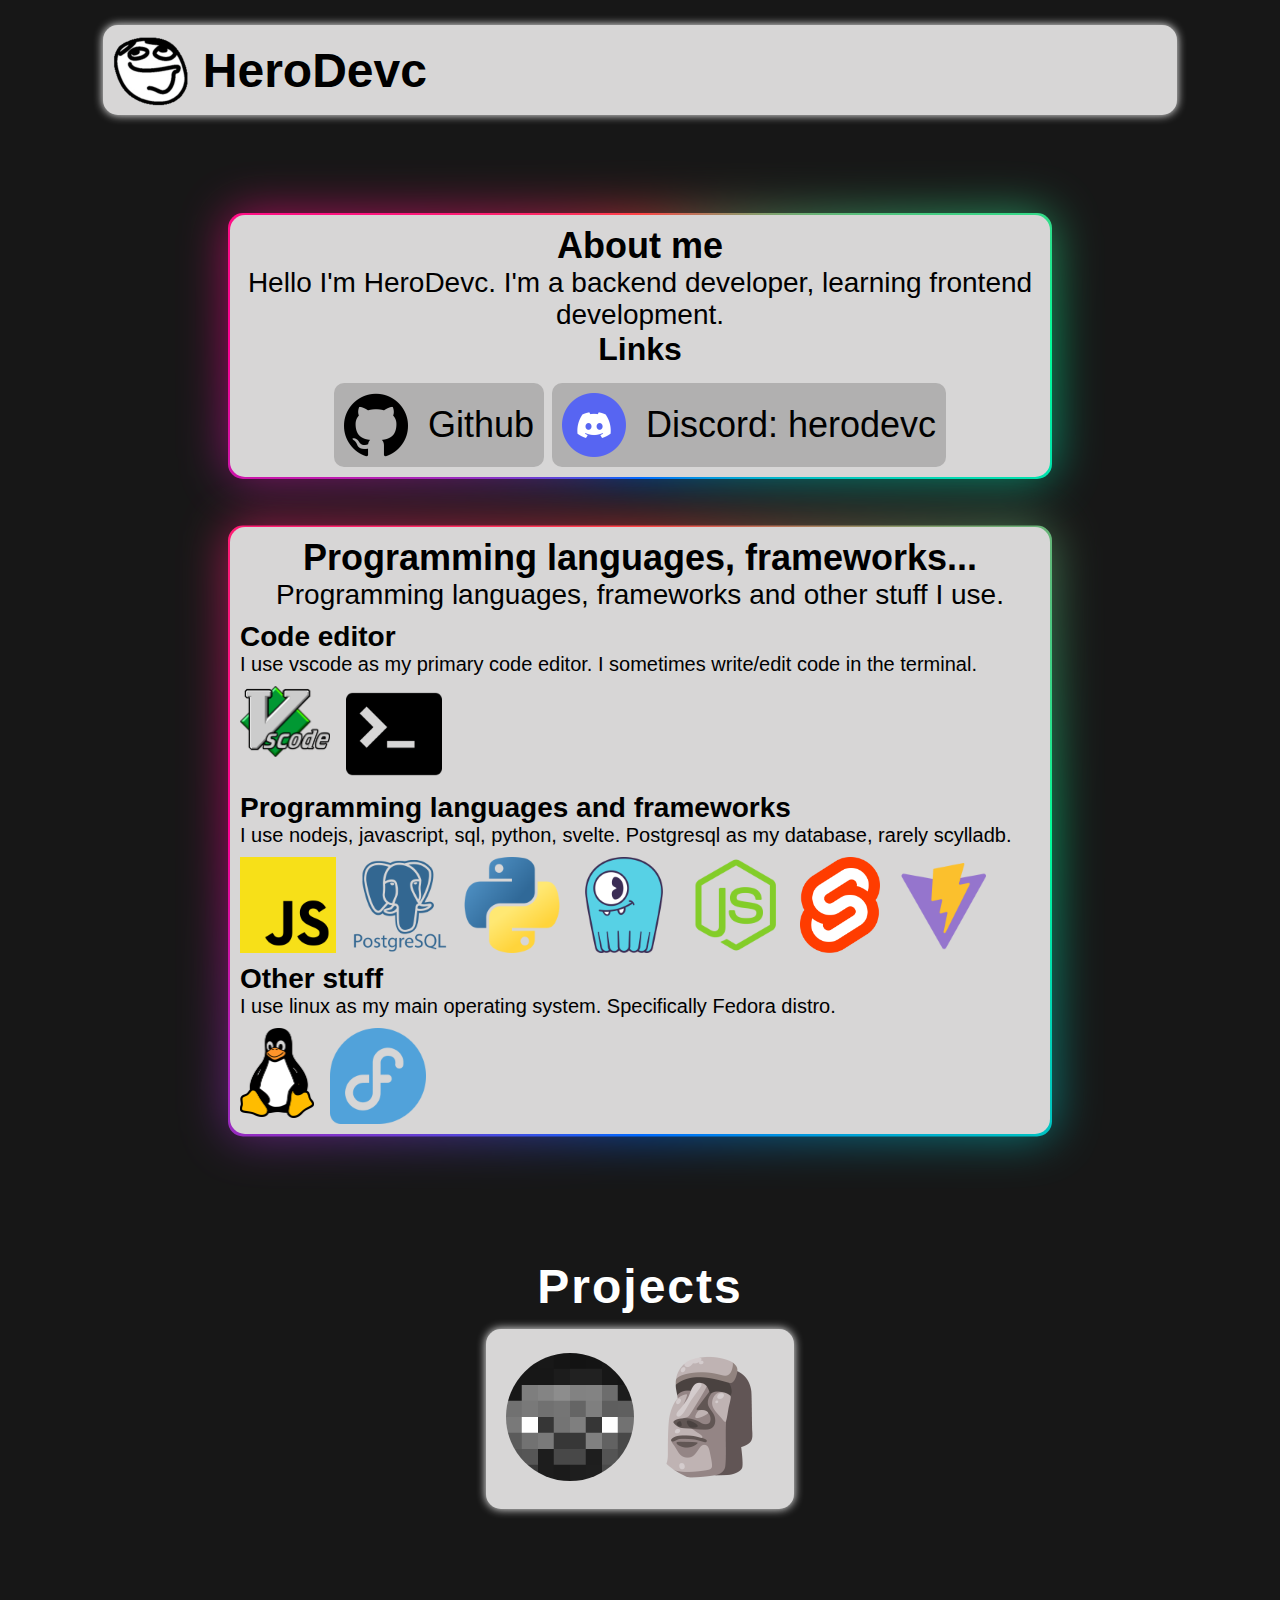
<file: index.html>
<!DOCTYPE html>
<html lang="en">
<head>
    <meta charset="UTF-8">
    <meta name="viewport" content="width=device-width, initial-scale=1.0">
    <title>HeroDevc</title>

    <style>
        body {
            background-color: rgb(23, 23, 23);
            font-family: 'Gill Sans', 'Gill Sans MT', Calibri, 'Trebuchet MS', sans-serif;
            overflow-x: hidden;
        }
        
        ::-webkit-scrollbar {
            width: 10px;
        }
          
        ::-webkit-scrollbar-track {
            background: rgb(48, 48, 47);
        }
          
        ::-webkit-scrollbar-thumb {
            background: rgb(136, 136, 136);
            border-radius: 10px;
        }
        
        ::-webkit-scrollbar-thumb:hover {
            background: rgb(85, 85, 85);
        }
        
        .main-navbar {
            background-color: rgb(215, 214, 214);
            box-shadow: 0 0 10px rgb(255, 255, 255);
            width: 85%;
            position: relative;
            display: flex;
            margin: auto;
            margin-top: 25px;
            height: 90px;
            align-items: center;
            flex-direction: row;
            border-radius: 15px;
            overflow: hidden;
        }
        
        .main-navbar-img1 {
            display: block;
            position: relative;
            width: 75px;
            height: 75px;
            float: left;
            margin-left: 10px;
            object-fit: cover
        }
        
        .main-navbar h1 {
            display: flex;
            color: rgb(0, 0, 0);
            font-size: 48px;
            margin-left: 15px;
        }
        
        .projects-board-div {
            background-color: rgb(215, 214, 214);
            box-shadow: 0 0 10px rgb(255, 255, 255);
            position: relative;
            display: flex;
            height: 140px;
            border-radius: 15px;
            width: auto;
            padding: 20px;
            flex-direction: row;
            align-items: center;
            justify-content: center;
            gap: 12px;
        }
        
        .projects-board-div img {
            width: 128px;
            height: 128px;
            border-radius: 100%;
        }
        
        .project-div {
            position: relative;
            display: flex;
            align-items: center;
            margin: 0;
            padding: 0;
            margin-top: 125px;
            margin-bottom: 200px;
            flex-direction: column;
        }
        
        .project-div h1 {
            position: relative;
            display: flex;
            text-align: center;
            font-size: 48px;
            letter-spacing: 2px;
            color: rgb(255, 255, 255);
            padding: 0;
            margin: 0;
            padding-bottom: 15px;
        }
        
        .introduction-div {
            background-color: rgba(215, 214, 214, 0);
            box-shadow: 0 0 10px rgba(255, 255, 255, 0);
            position: relative;
            display: flex;
            height: auto;
            border-radius: 15px;
            padding: 0;
            margin: 0;
            margin-top: 100px;
            align-items: center;
            justify-content: center;
            justify-items: center;
            flex-direction: row;
            flex-wrap: wrap;
            gap: 50px 256px;
        }
        
        .about-text-area {
            display: flex;
            background-color: rgba(215, 214, 214, 1);
            box-shadow: 0 0 10px rgba(255, 255, 255, 0);
            border-radius: 15px;
            padding: 10px;
            margin: 0;
            height: auto;
            width: auto;
            max-width: 800px;
            align-items: center;
            justify-content: center;
            justify-items: center;
            flex-direction: column;
            position: relative;
        }

        @property --angle {
            syntax: "<angle>";
            initial-value: 0deg;
            inherits: false;
        }
        
        .about-text-area::after, .about-text-area::before {
            content: '';
            position: absolute;
            width: 100%;
            height: 100%;
            background-image: conic-gradient(from var(--angle), rgb(255, 69, 69), rgb(0, 255, 153), rgb(0, 106, 255), rgb(255, 0, 149), rgb(255, 69, 69));
            top: 50%;
            left: 50%;
            translate: -50% -50%;
            z-index: -1;
            padding: 2px;
            border-radius: 15px;
            animation: 3s spin linear infinite;
        }
        
        .about-text-area::before {
            filter: blur(1.5rem);
            opacity: 0.6;
        }
        
        @keyframes spin {
            from {
                --angle: 0deg;
            }
            to {
                --angle: 360deg
            }
        }
        
        .about-text-area h1 {
            display: flex;
            color: rgb(0, 0, 0);
            font-size: 36px;
            text-align: center;
            margin: 0;
            padding: 0;
        }
        
        .about-text-area p {
            display: flex;
            color: rgb(0, 0, 0);
            font-size: 28px;
            text-align: center;
            padding: 0;
            margin: 0;
        }
        
        .about-text-area h2 {
            display: flex;
            color: rgb(0, 0, 0);
            font-size: 32px;
            text-align: center;
            margin: 0;
            padding: 0;
        }
        
        .about-links {
            display: flex;
            background-color: rgba(41, 41, 41, 0);
            width: 96%;
            height: auto;
            flex-direction: row;
            align-items: center;
            gap: 8px;
            justify-items: center;
            justify-content: center;
            padding: 0;
            margin: 0;
            margin-top: 15px;
            border-radius: 10px;
        }
        
        .about-links a {
            text-decoration: none;
        }
        
        .link-content {
            display: flex;
            background-color: rgba(168, 166, 166, 0.8);
            width: auto;
            height: auto;
            flex-direction: row;
            margin: 0;
            padding: 10px;
            border-radius: 10px;
            align-items: center;
        }
        
        .link-content img {
            display: block;
            width: 64px;
            height: 64px;
        }
        
        .link-content h3 {
            color: rgb(0, 0, 0);
            display: flex;
            font-size: 36px;
            font-weight: lighter;
            margin: 0;
            padding: 0;
            margin-left: 20px;
            text-align: center;
        }
        
        .about-tech-area {
            display: flex;
            background-color: rgba(215, 214, 214, 1);
            box-shadow: 0 0 10px rgba(255, 255, 255, 0);
            border-radius: 15px;
            padding: 10px;
            margin: 0;
            height: auto;
            width: auto;
            max-width: 800px;
            position: relative;
            flex-direction: column;
        }

        .about-tech-area::after, .about-tech-area::before {
            content: '';
            position: absolute;
            width: 100%;
            height: 100%;
            background-image: conic-gradient(from var(--angle), rgb(255, 69, 69), rgb(0, 255, 153), rgb(0, 106, 255), rgb(255, 0, 149), rgb(255, 69, 69));
            top: 50%;
            left: 50%;
            translate: -50% -50%;
            z-index: -1;
            padding: 2px;
            border-radius: 15px;
            animation: 3s spin linear infinite;
        }
        
        .about-tech-area::before {
            filter: blur(1.5rem);
            opacity: 0.6;
        }
        
        .about-tech-area h1 {
            color: rgb(0, 0, 0);
            font-size: 36px;
            text-align: center;
            margin: 0;
            padding: 0;
        }
        
        .about-tech-area p {
            color: rgb(0, 0, 0);
            font-size: 28px;
            text-align: center;
            padding: 0;
            margin: 0;
        }
        
        .about-tech-area h2 {
            position: relative;
            display: flex;
            color: rgb(0, 0, 0);
            font-size: 28px;
            text-align: center;
            width: 100%;
            padding: 0;
            margin: 0;
            margin-top: 10px;
            padding-right: 500px;
        }
        
        .about-tech-area h3 {
            position: relative;
            display: flex;
            color: rgb(0, 0, 0);
            font-size: 20px;
            font-weight: lighter;
            padding: 0;
            margin: 0;
            width: auto;
            height: auto;
        }
        
        .about-tech-img-div {
            position: relative;
            display: flex;
            height: auto;
            width: auto;
            flex-direction: row;
            padding-top: 10px;
            gap: 16px;
            padding-right: 500px;
        }
        
        .about-tech-vscode-img {
            display: block;
            width: 90.25px;
            height: 71.25px;
            margin: 0;
            padding: 0;
        }
        
        .about-tech-terminal-img {
            display: block;
            width: 96px;
            height: 96px;
            margin: 0;
            padding: 0;
        }
        
        .about-tech-javascript-img {
            display: block;
            width: 96px;
            height: 96px;
            margin: 0;
            padding: 0;
        }
        
        .about-tech-sql-img {
            display: block;
            width: 96px;
            height: 96px;
            margin: 0;
            padding: 0;
        }
        
        .about-tech-python-img {
            display: block;
            width: 96px;
            height: 96px;
            margin: 0;
            padding: 0;
        }
        
        .about-tech-scylladb-img {
            display: block;
            width: 96px;
            height: 96px;
            margin: 0;
            padding: 0;
        }
        
        .about-tech-nodejs-img {
            display: block;
            width: 96px;
            height: 96px;
            margin: 0;
            padding: 0;
        }
        
        .about-tech-svelte-img {
            display: block;
            width: 96px;
            height: 96px;
            margin: 0;
            padding: 0;
        }
        
        .about-tech-vite-img {
            display: block;
            width: 96px;
            height: 96px;
            margin: 0;
            padding: 0;
        }
        
        .about-tech-linux-img {
            display: block;
            width: 74.25px;
            height: 90px;
            margin: 0;
            padding: 0;
        }
        
        .about-tech-fedora-img {
            display: block;
            width: 96px;
            height: 96px;
            margin: 0;
            padding: 0;
        }
    </style>
</head>
<body>
    <div class="main-navbar">
        <img class="main-navbar-img1" src="./herodevc.png" alt=none>
        <h1>HeroDevc</h1>
    </div>
    <div class="introduction-div">
        <div class="about-text-area">
            <h1>About me</h1>
            <p>Hello I'm HeroDevc. I'm a backend developer, learning frontend development.</p>
            <h2>Links</h2>
            <div class="about-links">
                <a href="https://github.com/HeroDevc">
                    <div class="link-content">
                        <img src="./github.png" alt=none>
                        <h3>Github</h3>
                    </div>
                </a>
                <div class="link-content">
                    <img src="./discord.png" alt=none>
                    <h3>Discord: herodevc</h3>
                </div>
            </div>
        </div>
        <div class="about-tech-area">
            <h1>Programming languages, frameworks...</h1>
            <p>Programming languages, frameworks and other stuff I use.</p>
            <h2>Code editor</h2>
            <h3>I use vscode as my primary code editor. I sometimes write/edit code in the terminal.</h3>
            <div class="about-tech-img-div">
                <img class="about-tech-vscode-img" src="./vscode.png" alt=none>
                <img class="about-tech-terminal-img" src="./terminal.png" alt=none>
            </div>
            <h2>Programming languages and frameworks</h2>
            <h3>I use nodejs, javascript, sql, python, svelte. Postgresql as my database, rarely scylladb.</h3>
            <div class="about-tech-img-div">
                <img class="about-tech-javascript-img" src="./javascript.png" alt=none>
                <img class="about-tech-sql-img" src="./postgresql.png" alt=none>
                <img class="about-tech-python-img" src="./python.png" alt=none>
                <img class="about-tech-scylladb-img" src="./scylladb.png" alt=none>
                <img class="about-tech-nodejs-img" src="./nodejs.png" alt=none>
                <img class="about-tech-svelte-img" src="./svelte.png" alt=none>
                <img class="about-tech-vite-img" src="./vite.png" alt=none>
            </div>
            <h2>Other stuff</h2>
            <h3>I use linux as my main operating system. Specifically Fedora distro.</h3>
            <div class="about-tech-img-div">
                <img class="about-tech-linux-img" src="./linux.png" alt=none>
                <img class="about-tech-fedora-img" src="./fedora.png" alt=none>
            </div>
        </div>
    </div>
    <div class="project-div">
        <h1>Projects</h1>
        <div class="projects-board-div">
            <a href="./omgnibot/index.html">
                <img src="./omgni.png" alt="omgni">
            </a>
            <a href="./moggerhook/index.html">
                <img src="./moai.png" alt="moggerhook">
            </a>
        </div>
    </div>
</body>
</html>
</file>
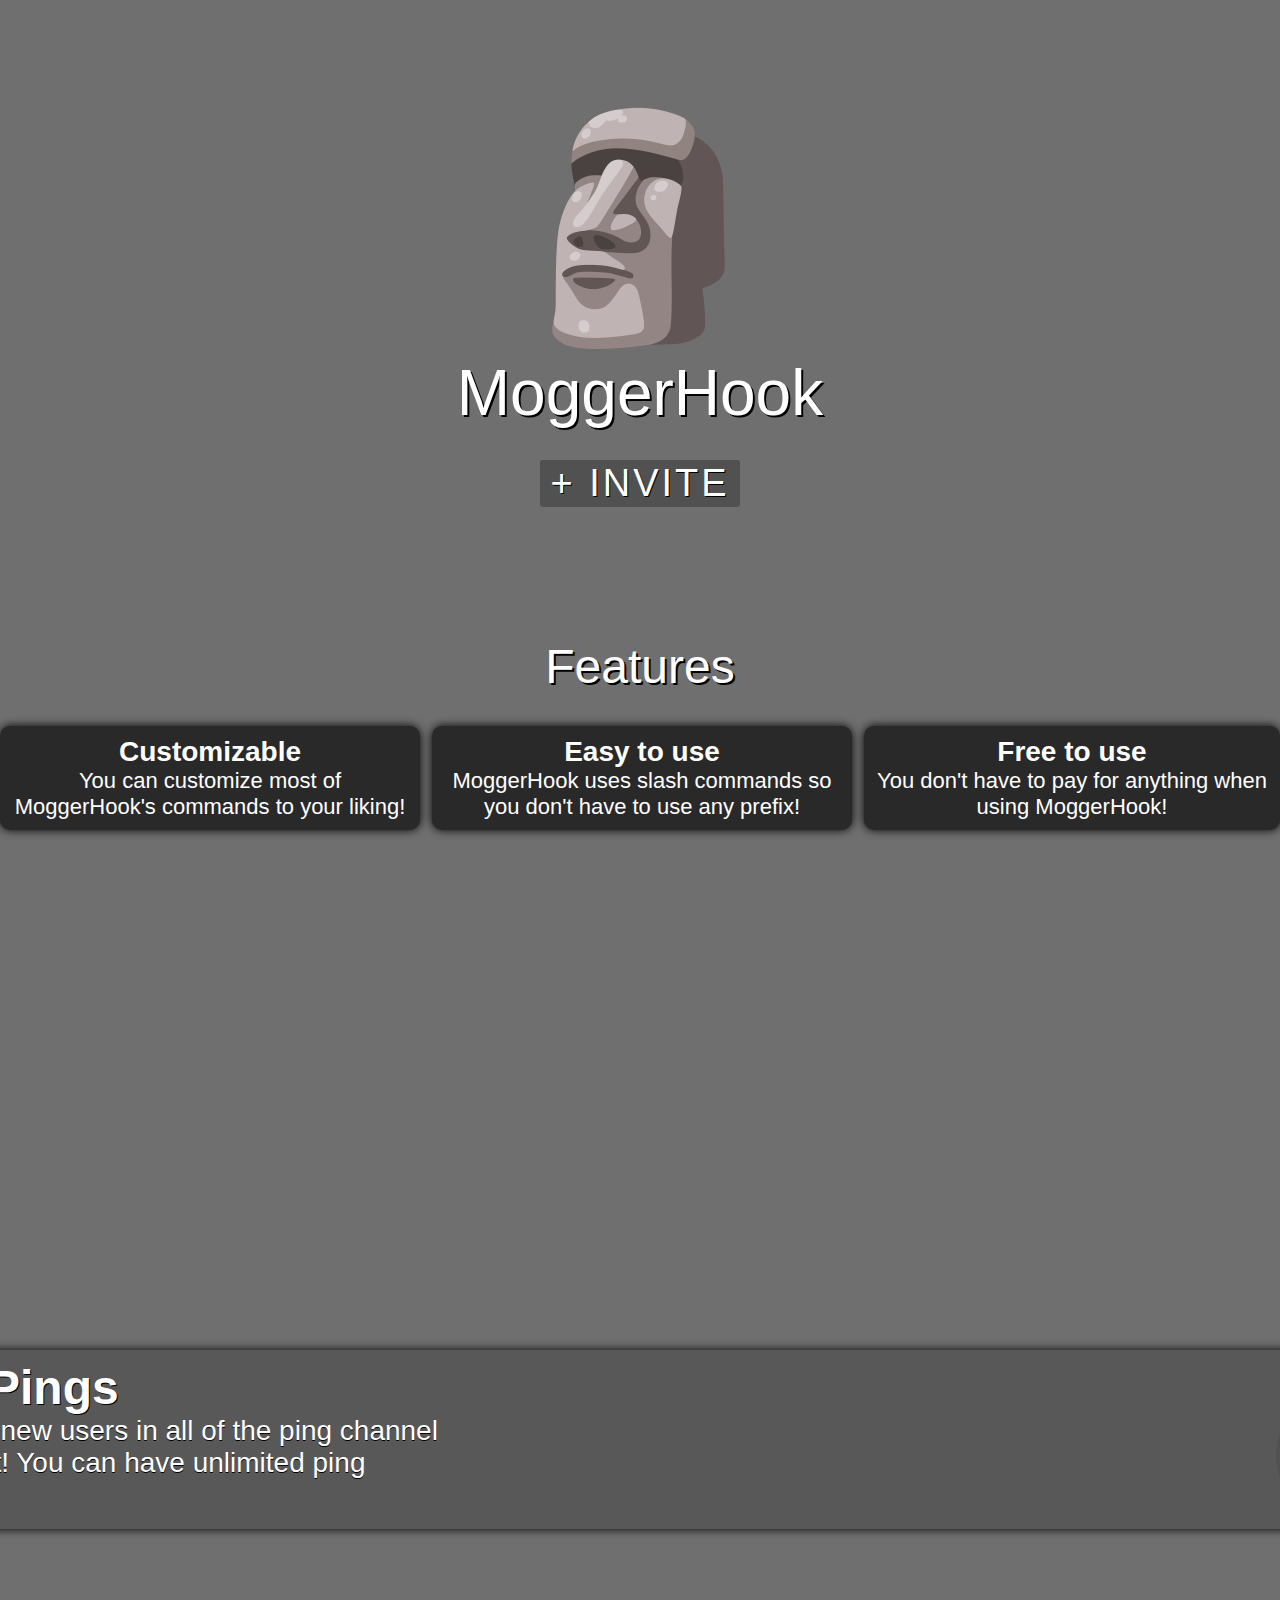
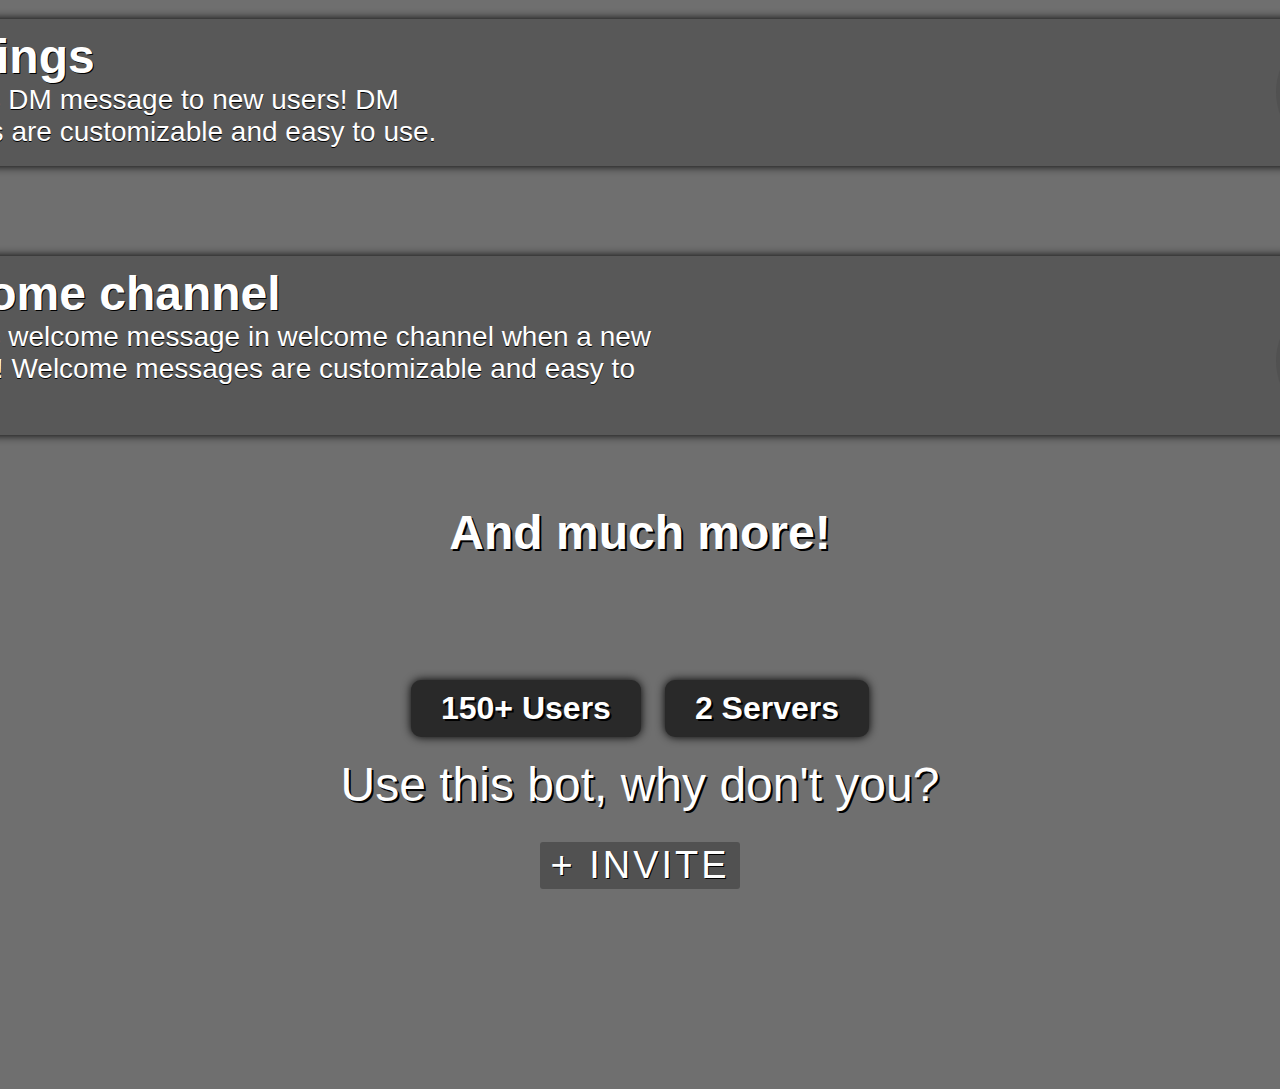
<file: moggerhook/index.html>
<!DOCTYPE html>
<html lang="en">
<head>
    <meta charset="UTF-8">
    <meta name="viewport" content="width=device-width, initial-scale=1.0">
    <title>MoggerHook</title>

    <style>
        body {
            background-color: rgb(111, 111, 111);
            font-family: 'Gill Sans', 'Gill Sans MT', Calibri, 'Trebuchet MS', sans-serif;
            margin: 0;
            padding: 0;
        }

        ::-webkit-scrollbar {
            width: 10px;
        }
        
        ::-webkit-scrollbar-track {
            background: rgb(111, 111, 111);
        }
        
        ::-webkit-scrollbar-thumb {
            background: rgb(136, 136, 136);
            border-radius: 10px;
        }

        ::-webkit-scrollbar-thumb:hover {
            background: rgb(85, 85, 85);
        }

        .logo-text {
            position: relative;
            display: flex;
            align-items: center;
            justify-content: center;
            justify-content: center;
            flex-direction: column;
            padding: 0;
            margin: 0;
            margin-top: 100px;
        }

        .logo-text img {
            display: block;
            width: 256px;
            height: 256px;
            padding: 0;
            margin: 0;
        }

        .logo-text h1 {
            text-align: center;
            font-size: 64px;
            color: rgb(255, 255, 255);
            padding: 0;
            margin: 0;
            font-weight: lighter;
            text-shadow: 2px 2px rgb(0, 0, 0);
        }

        .features-div-h1 {
            width: 100%;
            height: auto;
            display: flex;
            position: relative;
            justify-content: center;
            align-items: center;
            justify-content: center;
            padding-top: 100px;
        }

        .features-div-h1 h1 {
            display: flex;
            text-align: center;
            font-size: 48px;
            font-weight: lighter;
            color: rgb(255, 255, 255);
            text-shadow: 2px 2px rgb(0, 0, 0);
        }

        .features-div {
            position: relative;
            display: flex;
            justify-content: center;
            justify-items: center;
            align-items: center;
            width: 100%;
            height: auto;
            padding: 0;
            margin: 0;
            gap: 12px;
        }

        .feature-box {
            position: relative;
            display: flex;
            background-color: rgb(41, 41, 41);
            max-width: 400px;
            width: auto;
            height: auto;
            transition: all 0.3s;
            border-radius: 10px;
            padding: 10px;
            margin: 0;
            align-items: center;
            justify-content: center;
            justify-items: center;
            flex-direction: column;
            box-shadow: 0 0 10px rgb(0, 0, 0);
        }

        .feature-box h1 {
            color: rgb(255, 255, 255);
            display: flex;
            font-size: 28px;
            margin: 0;
            padding: 0;
            text-align: center;
        }

        .feature-box p {
            color: rgb(255, 255, 255);
            display: flex;
            margin: 0;
            padding: 0;
            text-align: center;
            font-size: 22px;
            font-weight: lighter;
        }

        .feature-box:hover {
            box-shadow: 0 0 10px rgb(255, 255, 255);
        }

        .invite-button-div {
            position: relative;
            display: flex;
            width: 100%;
            height: auto;
            align-items: center;
            justify-content: center;
            justify-items: center;
            padding: 0;
            margin: 0;
            margin-top: 30px;
        }

        .invite-button-div a {
            text-decoration: none;
        }

        .invite-button-div button {
            display: flex;
            font-size: 38px;
            text-align: center;
            background-color: rgb(81, 81, 81);
            border: 0;
            border-radius: 3px;
            padding: 0;
            margin: 0;
            padding-left: 10px;
            padding-right: 10px;
            padding-top: 2px;
            padding-bottom: 2px;
            color: rgb(255, 255, 255);
            cursor: pointer;
            transition: all 0.3s;
            text-shadow: 1px 1px rgb(0, 0, 0);
            letter-spacing: 3px;
        }

        .invite-button-div button:hover {
            box-shadow: 0 0 10px rgb(255, 255, 255);
        }

        .more-features {
            position: relative;
            display: flex;
            width: 100%;
            height: auto;
            padding: 0;
            margin: 0;
            background-color: rgba(255, 255, 255, 0);
            margin-top: 500px;
            align-items: center;
            justify-content: center;
            justify-items: center;
            flex-direction: column;
        }

        .more-features-feature-div {
            position: relative;
            display: flex;
            background-color: rgba(200, 200, 200, 0);
            width: auto;
            height: auto;
            margin: 0;
            padding: 0;
            padding-top: 20px;
            padding-bottom: 70px;
            flex-direction: column;
            border-radius: 5px;
        }

        .more-features-feature-div h1 {
            color: rgb(255, 255, 255);
            text-shadow: 1px 1px rgb(0, 0, 0);
            display: flex;
            padding: 0;
            margin: 0;
            font-size: 48px;
        }

        .more-features-feature-div h2 {
            color: rgb(255, 255, 255);
            text-shadow: 0.1px 1px rgb(0, 0, 0);
            display: flex;
            padding: 0;
            margin: 0;
            font-size: 28px;
            max-width: 600px;
            width: auto;
            font-weight: lighter;
        }

        .more-feature-div-box {
            background-color: rgba(0, 0, 0, 0.2);
            box-shadow: 0 0 10px rgb(0, 0, 0);
            width: auto;
            height: auto;
            padding: 10px;
            margin: 0;
            border-radius: 5px;
        }

        .moggerhook-ping-dm-div {
            position: relative;
            display: flex;
            padding: 0;
            margin: 0;
            background-color: rgba(81, 81, 81, 1);
            width: 128px;
            height: 128px;
            border-radius: 50%;
            border-color: rgb(0, 0, 0);
            border: 2px;
            align-items: center;
            justify-content: center;
            justify-items: center;
            margin-left: 1400px;
            margin-top: -120px;
        }

        .moggerhook-ping-img {
            position: relative;
            display: block;
            width: 128px;
            height: 128px;
            border-radius: 50%;
        }

        .moggerhook-ping-red-dot {
            position: absolute;
            display: flex;
            background-color: rgb(242, 63, 66);
            width: 32px;
            height: 32px;
            border-radius: 50%;
            border-color: rgba(0, 0, 0, 1);
            border: 1px solid rgba(0, 0, 0, 0.4);
            margin-top: 84px;
            margin-left: 80px;
            align-items: center;
            justify-content: center;
            justify-items: center;
        }

        .moggerhook-ping-red-dot p {
            color: rgb(255, 255, 255);
            font-size: 24px;
        }

        .text-channel-div {
            position: relative;
            display: flex;
            width: 128px;
            height: 128px;
            background-color: rgba(81, 81, 81, 1);
            align-items: center;
            justify-content: center;
            justify-items: center;
            margin-left: 1400px;
            margin-top: -120px;
            border-radius: 50%;
        }

        .text-channel-div p {
            color: rgb(255, 255, 255);
            font-size: 112px;
        }

        .mm-bottom-text {
            display: flex;
            text-align: center;
            color: rgb(255, 255, 255);
            text-shadow: 2px 2px rgb(0, 0, 0);
            font-size: 48px;
            margin: 0;
            padding: 0;
        }

        .moggerhook-stats-div {
            position: relative;
            display: flex;
            background-color: rgb(111, 111, 111);
            width: 100%;
            height: auto;
            align-items: center;
            justify-content: center;
            justify-items: center;
            flex-direction: column;
            padding: 0;
            margin: 0;
            margin-top: 120px;
            margin-bottom: 200px;
        }

        .moggerhook-stats-div-message {
            display: flex;
            text-align: center;
            color: rgb(255, 255, 255);
            text-shadow: 2px 2px rgb(0, 0, 0);
            font-size: 48px;
            margin: 0;
            padding: 0;
            margin-top: 20px;
            font-weight: lighter;
        }

        .moggerhook-stats-box {
            display: flex;
            background-color: rgb(41, 41, 41);;
            box-shadow: 0 0 10px rgb(0, 0, 0);
            padding: 10px;
            margin: 0;
            padding-left: 30px;
            padding-right: 30px;
            align-items: center;
            justify-content: center;
            justify-items: center;
            flex-direction: column;
            border-radius: 10px;
        }

        .moggerhook-stats-div-holder {
            display: flex;
            justify-content: center;
            justify-items: center;
            flex-direction: row;
            gap: 24px;
        }

        .moggerhook-stats-box h1 {
            display: flex;
            color: rgb(255, 255, 255);
            text-shadow: 2px 2px rgb(0, 0, 0);
            margin: 0;
            padding: 0;
            text-align: center;
            align-self: center;
        }

        .moggerhook-stats-box h2 {
            display: flex;
            color: rgb(255, 255, 255);
            text-shadow: 2px 2px rgb(0, 0, 0);
            margin: 0;
            padding: 0;
            text-align: center;
            align-self: center;
        }
    </style>
</head>
<body>   
    <div class="logo-text">
        <img src="../moai.png" alt=none>
        <h1>MoggerHook</h1>
    </div>
    <div class="invite-button-div">
        <a href="https://discord.com/oauth2/authorize?client_id=1274741357134610465">
            <button>+ INVITE</button>   
        </a>
    </div>
    <div class="features-div-h1">
        <h1>Features</h1>
    </div>
    <div class="features-div">
        <div class="feature-box">
            <h1>Customizable</h1>
            <p>You can customize most of MoggerHook's commands to your liking!</p>
        </div>
        <div class="feature-box">
            <h1>Easy to use</h1>
            <p>MoggerHook uses slash commands so you don't have to use any prefix!</p>
        </div>
        <div class="feature-box">
            <h1>Free to use</h1>
            <p>You don't have to pay for anything when using MoggerHook!</p>
        </div>
    </div>
    <div class="more-features">
        <div class="more-features-feature-div">
            <div class="more-feature-div-box">
                <h1>Join Pings</h1>
                <h2>Bot pings new users in all of the ping channel you've set! You can have unlimited ping channels.</h2>
                <div class="moggerhook-ping-dm-div">
                    <img class="moggerhook-ping-img" src="../moai.png" alt=none>
                    <div class="moggerhook-ping-red-dot">
                        <p>1</p>
                    </div>
                </div>
            </div>
        </div>
        <div class="more-features-feature-div">
            <div class="more-feature-div-box">
                <h1>DM Pings</h1>
                <h2>Bot sends DM message to new users! DM messages are customizable and easy to use.</h2>
                <div class="moggerhook-ping-dm-div">
                    <img class="moggerhook-ping-img" src="../moai.png" alt=none>
                    <div class="moggerhook-ping-red-dot">
                        <p>1</p>
                    </div>
                </div>
            </div>
        </div>
        <div class="more-features-feature-div">
            <div class="more-feature-div-box">
                <h1>Welcome channel</h1>
                <h2 style="max-width: 800px;">Bot sends welcome message in welcome channel when a new user joins! Welcome messages are customizable and easy to use.</h2>
                <div class="text-channel-div">
                    <p>#</p>
                </div>
            </div>
        </div>
        <h1 class="mm-bottom-text">And much more!</h1>
    </div>
    <div class="moggerhook-stats-div">
        <div class="moggerhook-stats-div-holder">
            <div class=moggerhook-stats-box>
                <h1>150+ Users</h1>
            </div>
            <div class=moggerhook-stats-box>
                <h1>2 Servers</h1>
            </div>
        </div>
        <h1 class="moggerhook-stats-div-message">Use this bot, why don't you?</h1>
        <div class="invite-button-div">
            <a href="https://discord.com/oauth2/authorize?client_id=1274741357134610465">
                <button>+ INVITE</button>   
            </a>
        </div>
    </div>
</body>
</html>
</file>
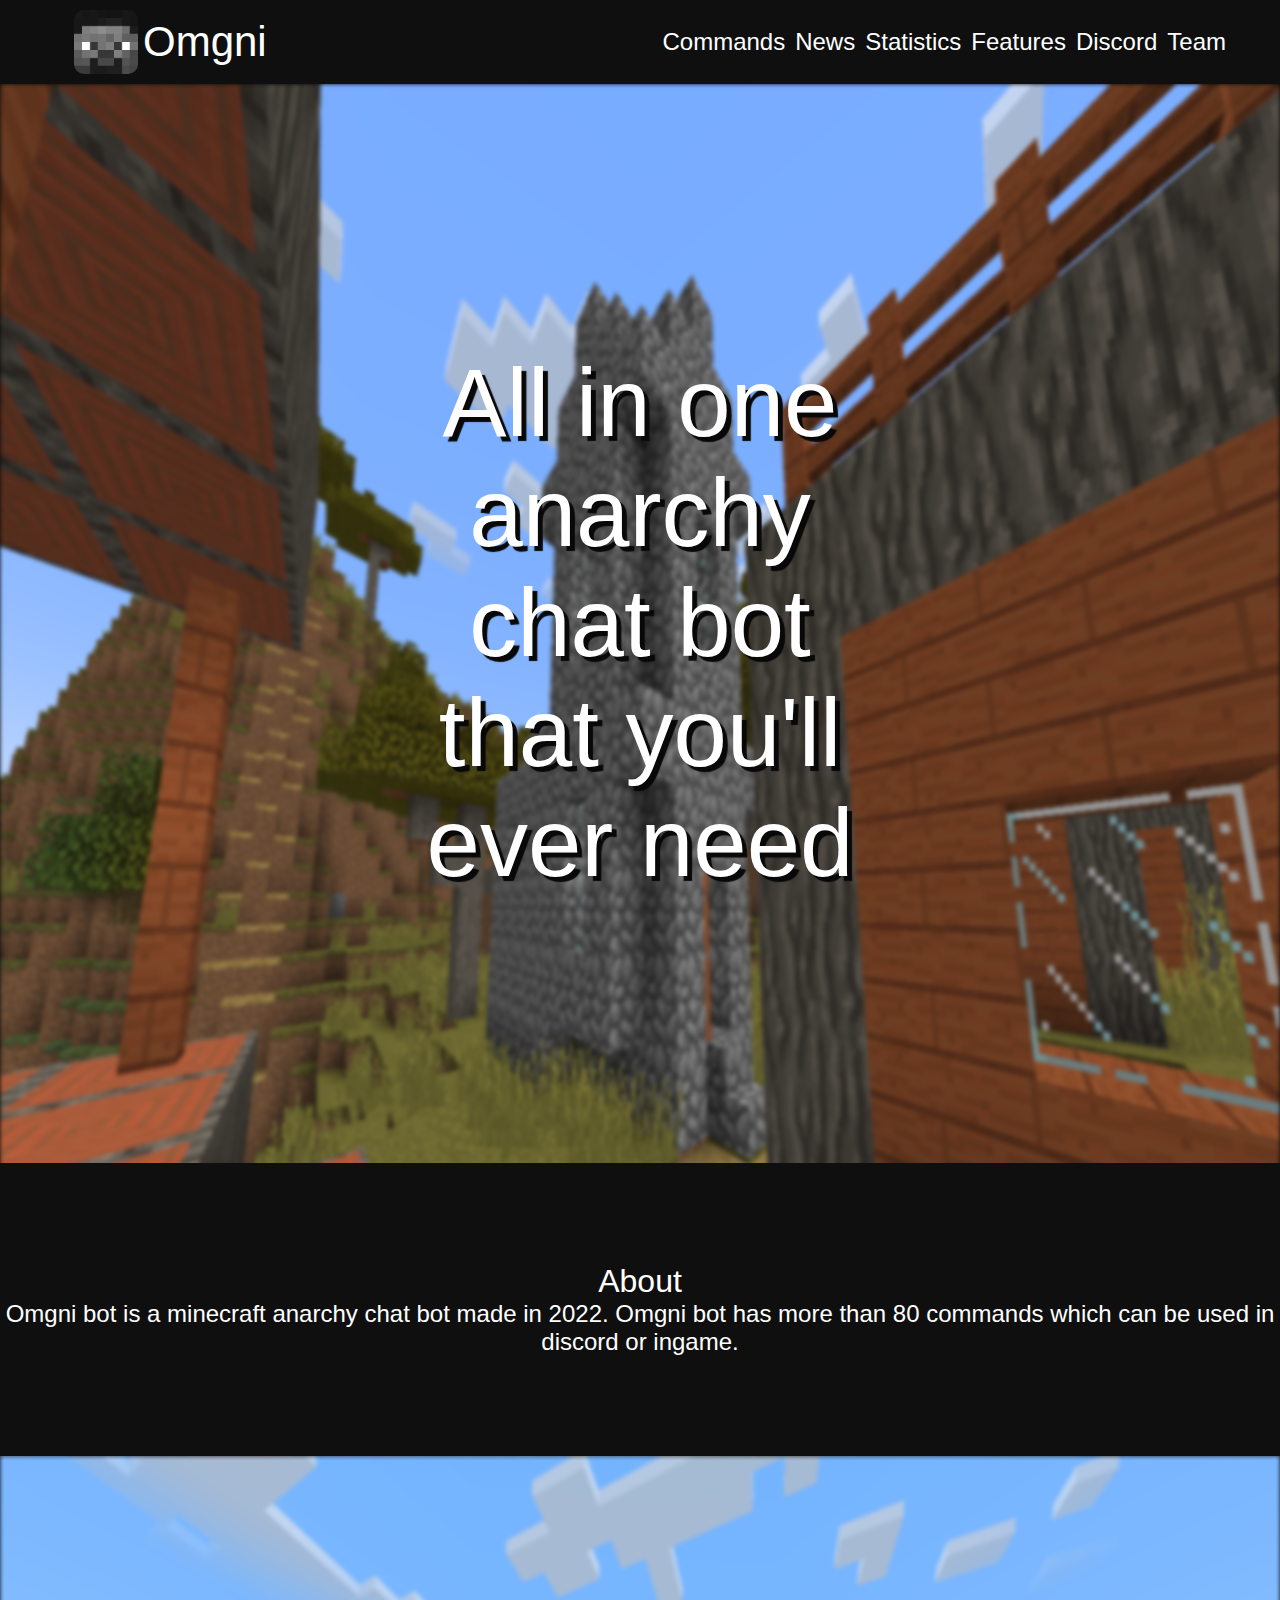
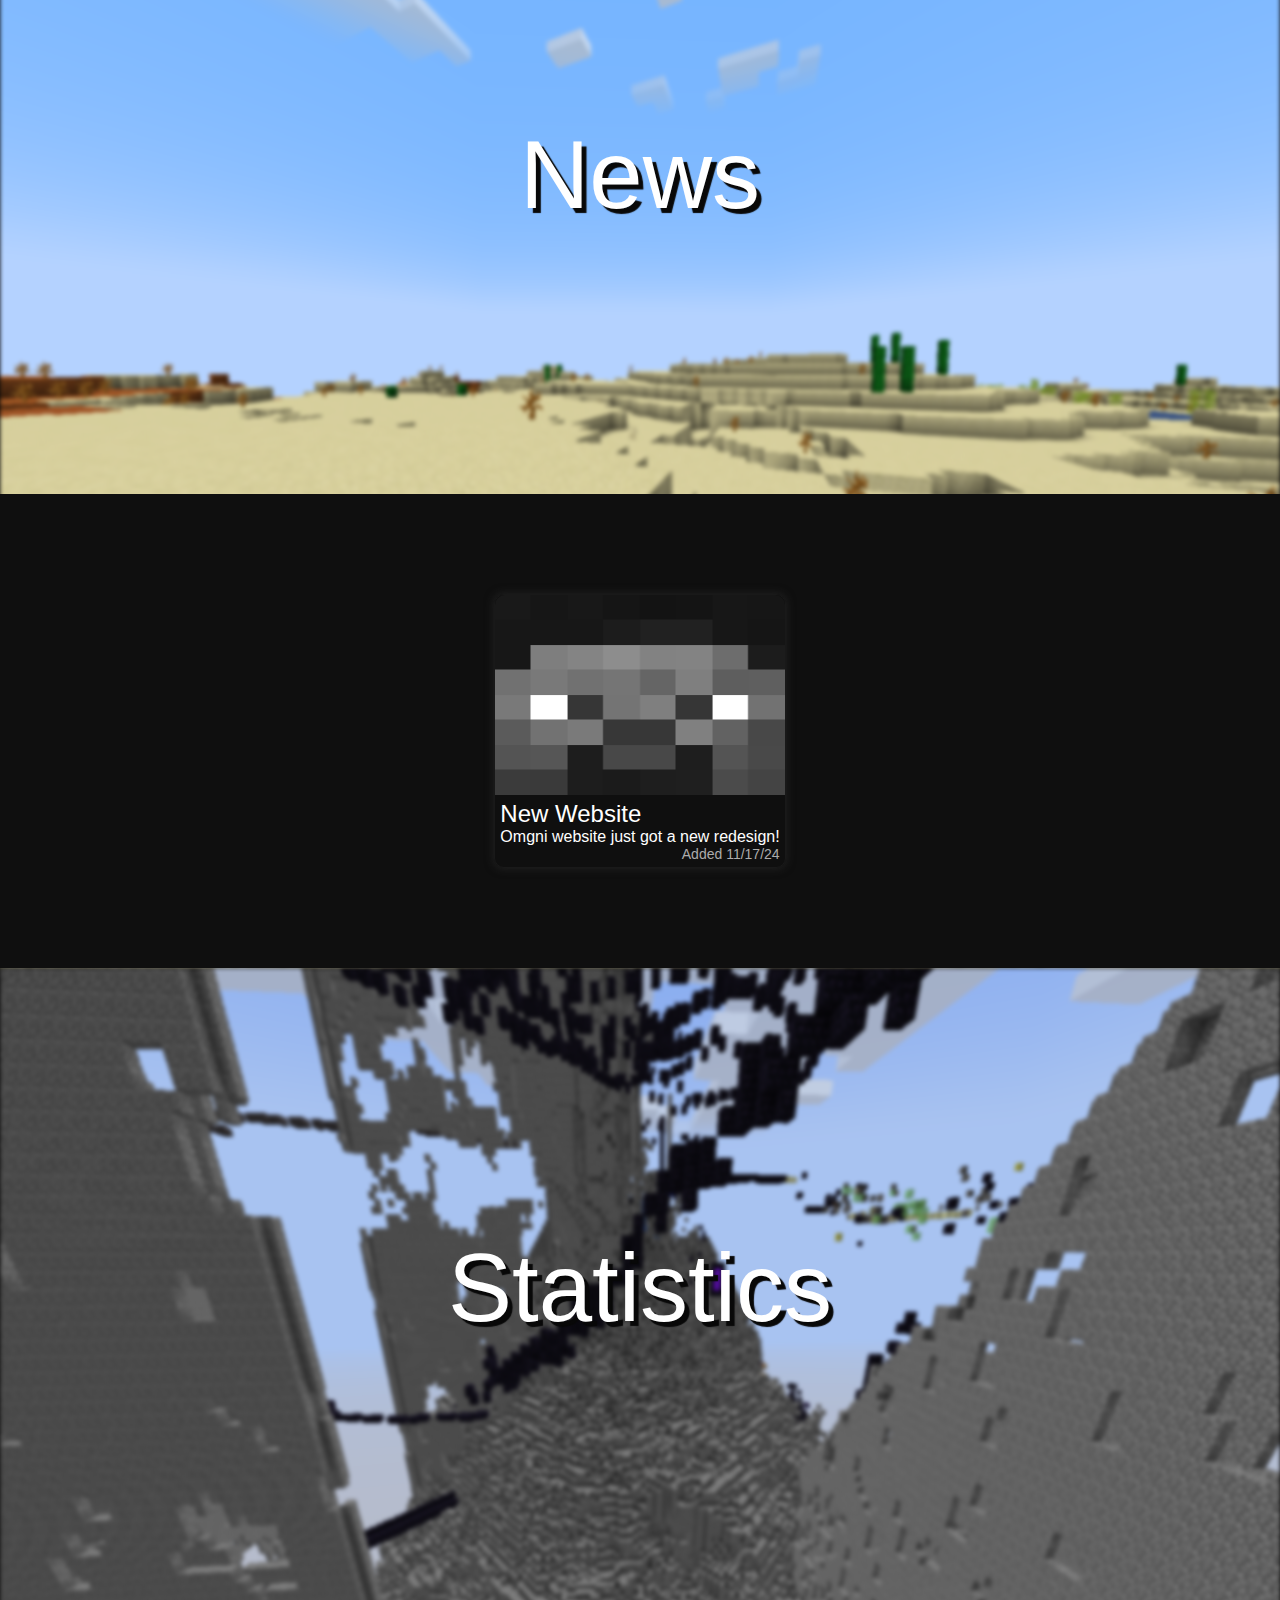
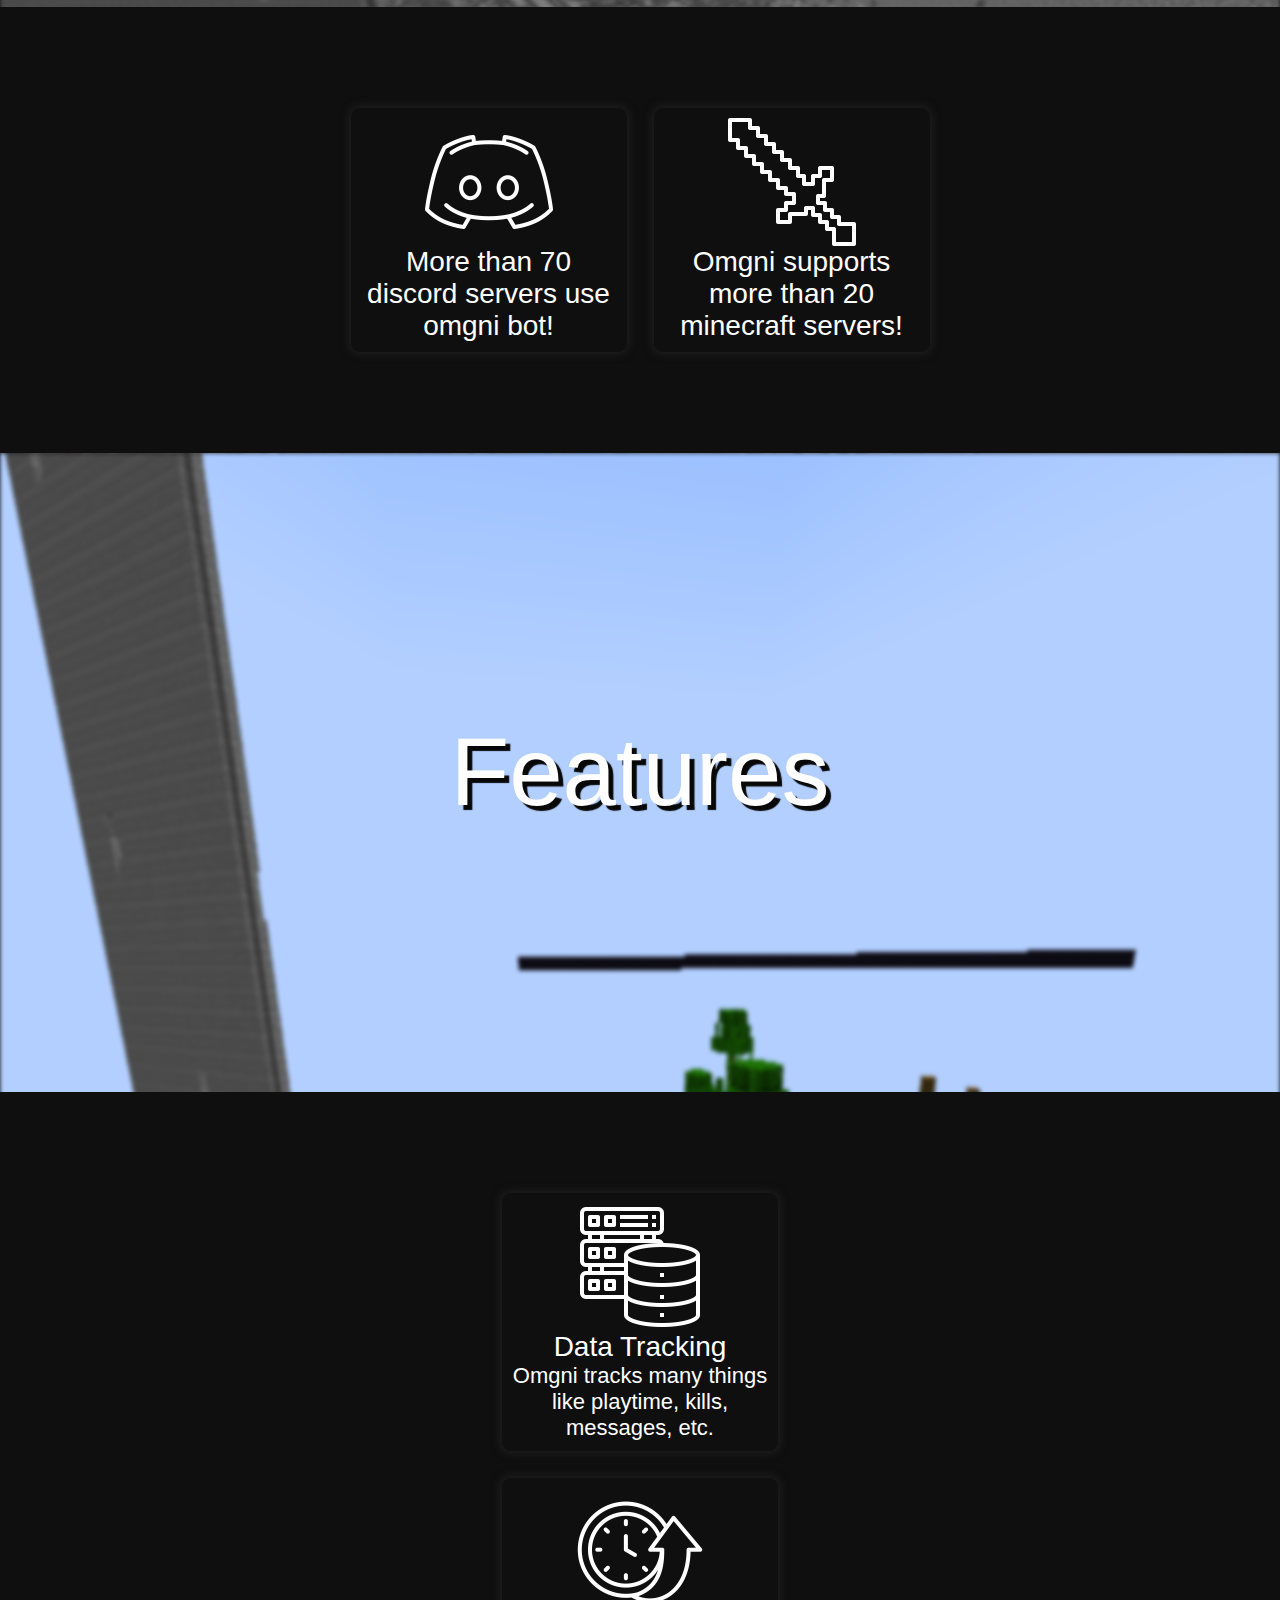
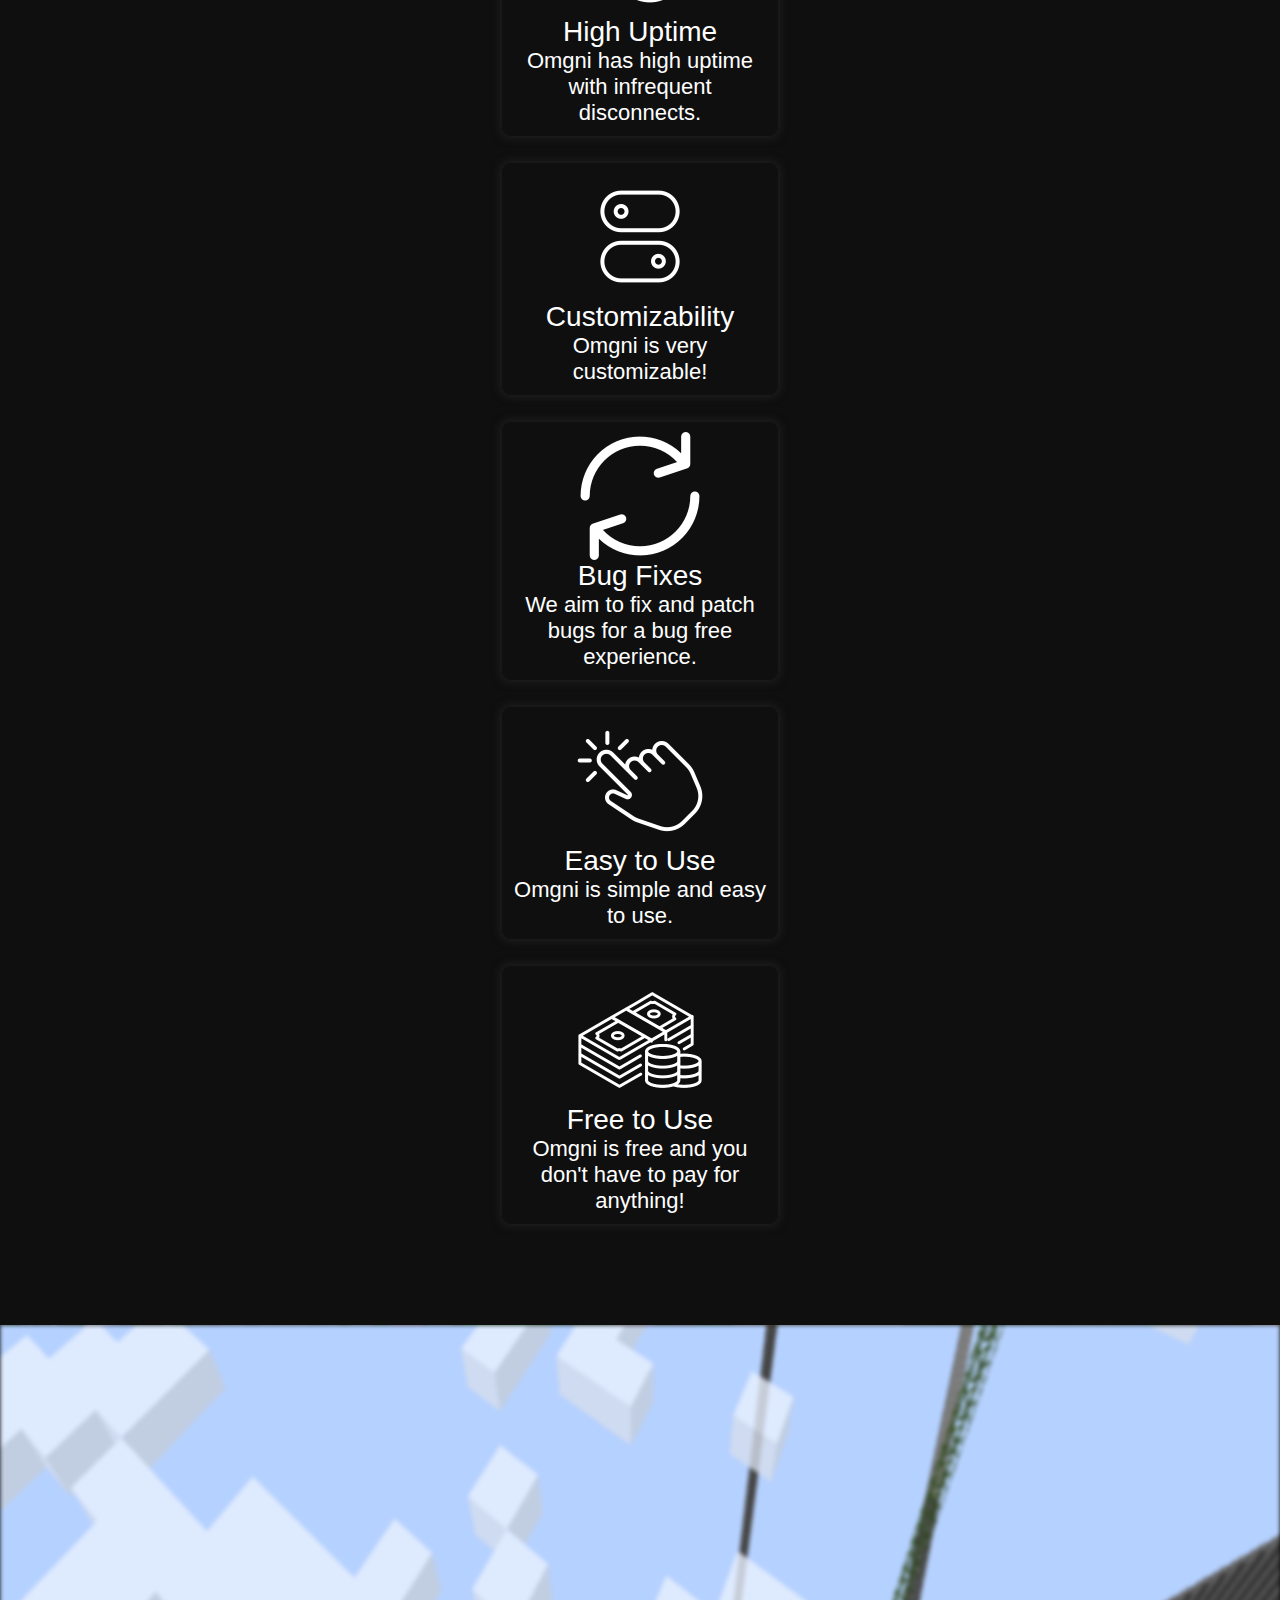
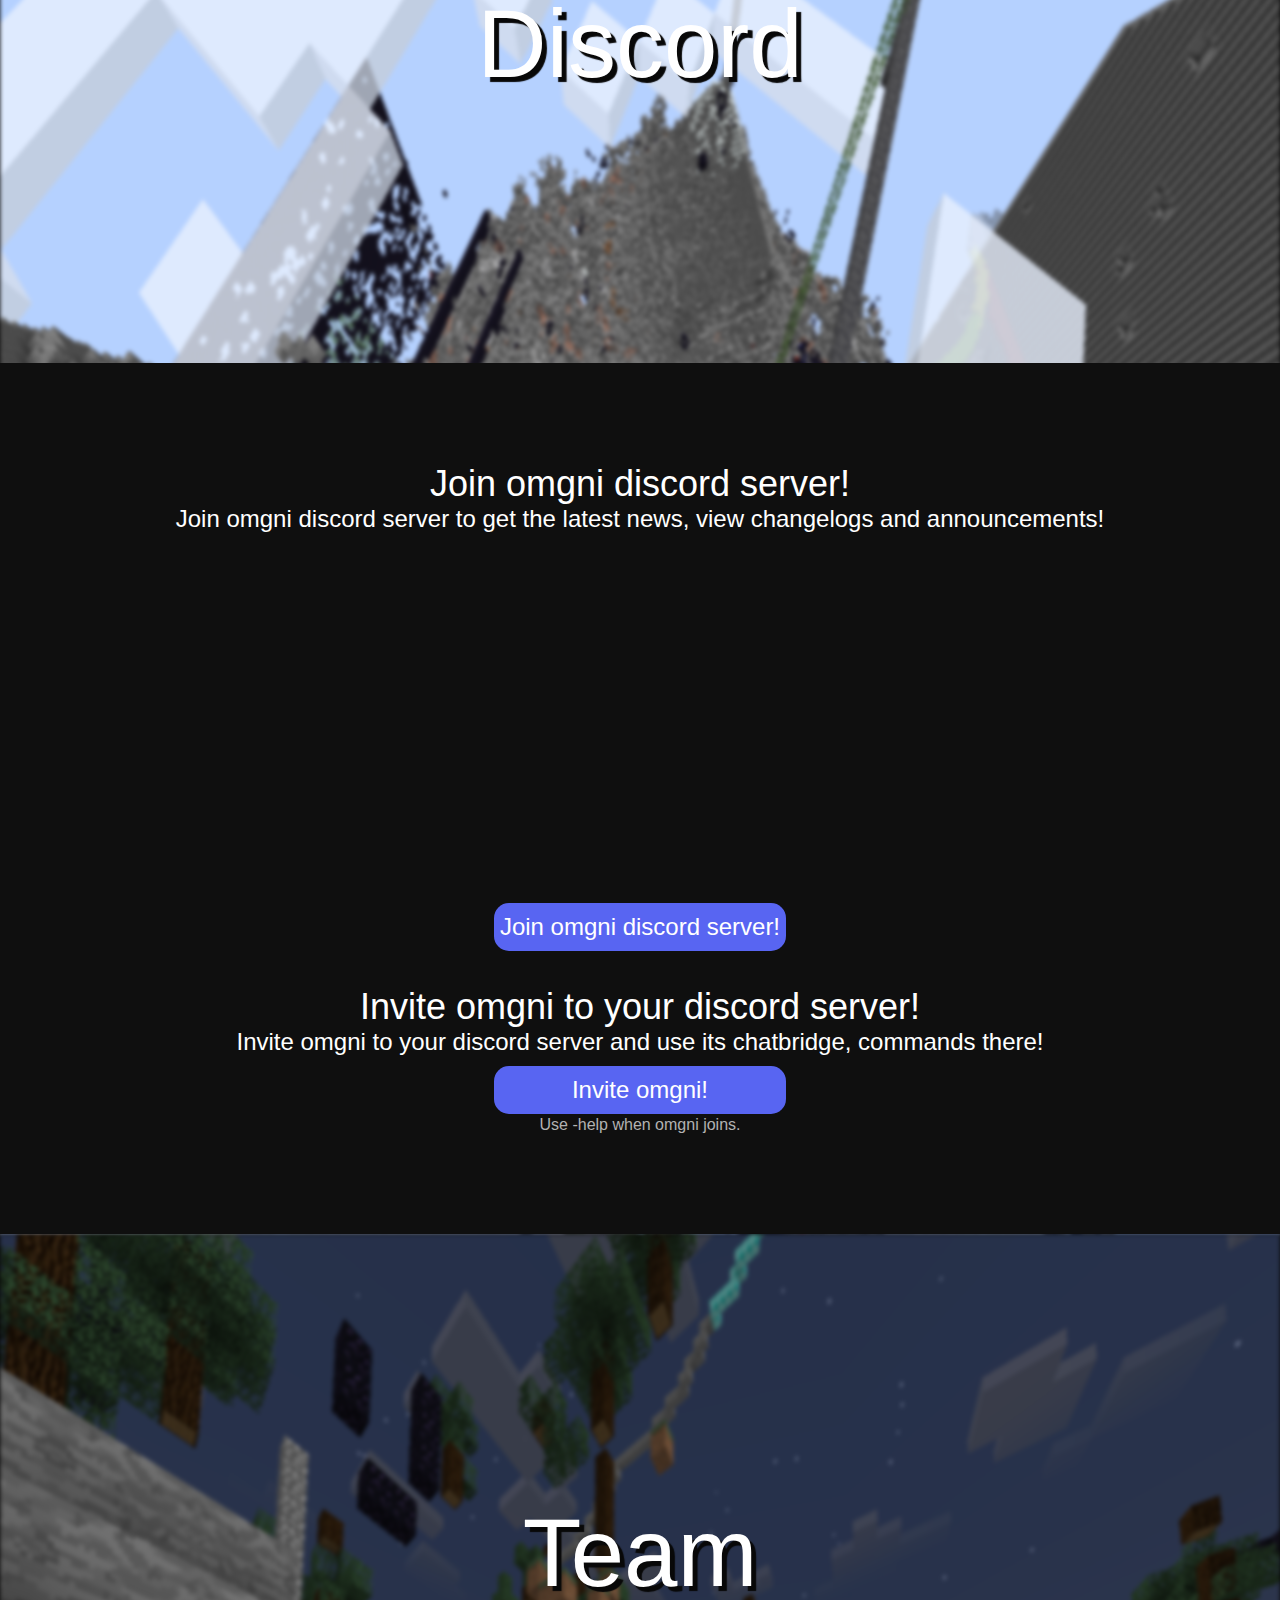
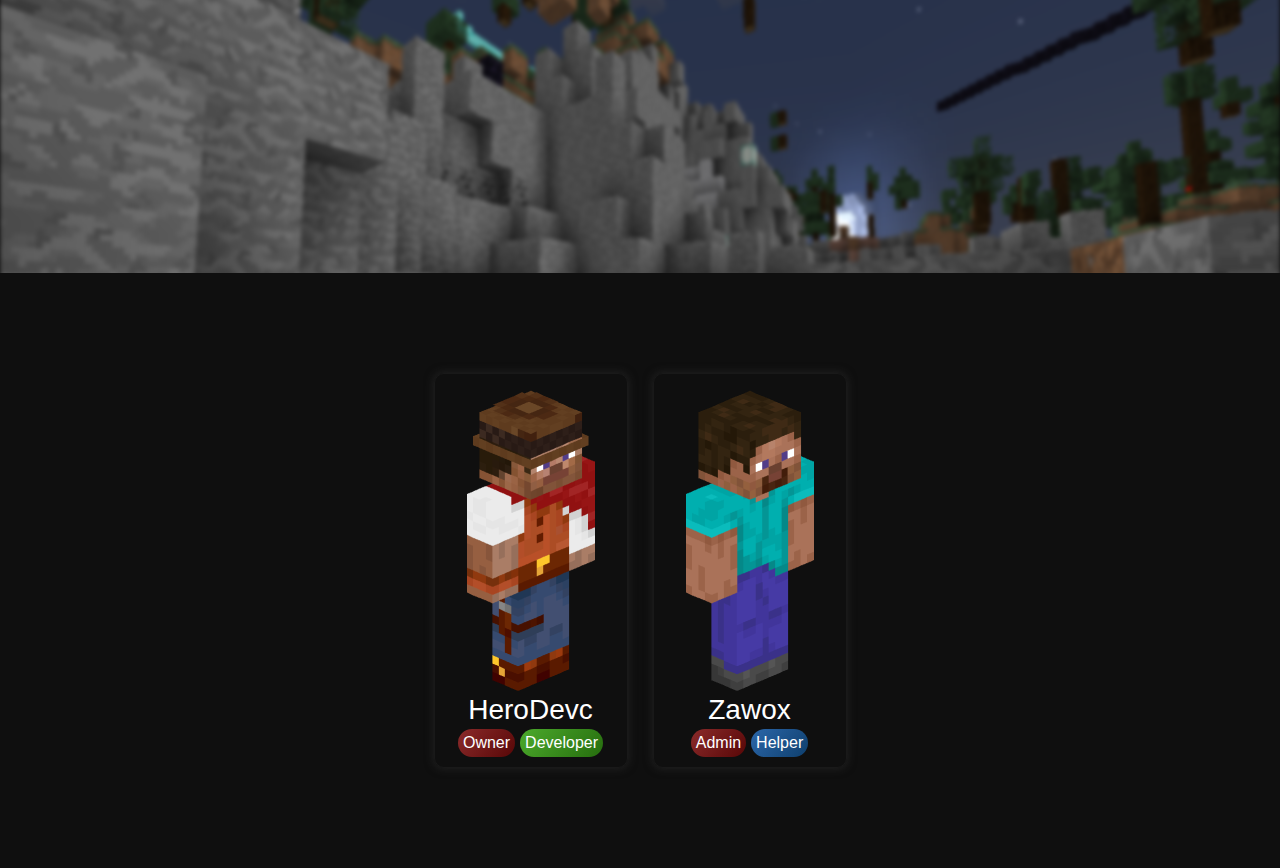
<file: omgnibot/index.html>
<!DOCTYPE html>
<html lang="en">
<head>
    <meta charset="UTF-8">
    <meta name="viewport" content="width=device-width, initial-scale=1.0">
    <title>omgni</title>
    <link rel="icon" href="./images/omgni.png">
    <link rel="stylesheet" href="./style.css">
</head>
<body>
    <header>
        <div class="header-wrapper">
            <div class="logo-h1">
                <img src="./images/omgni.png" alt="omgni" draggable="false">
                <a href="">
                    <h1>Omgni</h1>
                </a>
            </div>
            <nav>
                <ul>
                    <li>
                        <a href="./commands/index.html">
                            <h1>Commands</h1>
                        </a>
                    </li>
                    <li>
                        <a href="#news">
                            <h1>News</h1>
                        </a>
                    </li>
                    <li>
                        <a href="#statistics">
                            <h1>Statistics</h1>
                        </a>
                    </li>
                    <li>
                        <a href="#features">
                            <h1>Features</h1>
                        </a>
                    </li>
                    <li>
                        <a href="#discord">
                            <h1>Discord</h1>
                        </a>
                    </li>
                    <li>
                        <a href="#team">
                            <h1>Team</h1>
                        </a>
                    </li>
                </ul>
            </nav>
        </div>
    </header>

    <main>
        <section class="starting-section">
            <img class="starting-section-img" src="./images/mc-spawn.png" alt="minecraft">
            <div class="starting-section-h1-div">
                <h1>All in one anarchy chat bot that you'll ever need</h1>
            </div>
            <div class="starting-section-about-div">
                <h1>About</h1>
                <p>Omgni bot is a minecraft anarchy chat bot made in 2022. Omgni bot has more than 80 commands which can be used in discord or ingame.</p>
            </div>
        </section>
        <section class="news-section" id="news">
            <img class="news-section-img" src="./images/mc-spawn2.png" alt="minecraft">
            <div class="news-section-h1-div">
                <h1>News</h1>
            </div>
            <div class="news-section-news-cards-div">
                <div class="news-card-div">
                    <img src="./images/omgni.png" alt="minecraft" draggable="false">
                    <div class="news-card-text-div">
                        <h1>New Website</h1>
                        <p>Omgni website just got a new redesign!</p>
                        <h5>Added 11/17/24</h5>
                    </div>
                </div>
            </div>
        </section>
        <section class="statistics-section" id="statistics">
            <img class="statistics-section-img" src="./images/mc-spawn3.png" alt="minecraft">
            <div class="statistics-section-h1-div">
                <h1>Statistics</h1>
            </div>
            <div class="statistics-section-statistics-cards-div">
                <div class="statistics-card-div">
                    <img src="./images/discord-server.png" alt="discord" draggable="false">
                    <h1>More than 70 discord servers use omgni bot!</h1>
                </div>
                <div class="statistics-card-div">
                    <img src="./images/minecraft.png" alt="minecraft" draggable="false">
                    <h1>Omgni supports more than 20 minecraft servers!</h1>
                </div>
            </div>
        </section>
        <section class="features-section" id="features">
            <img class="features-section-img" src="./images/mc-spawn4.png" alt="minecraft">
            <div class="features-section-h1-div">
                <h1>Features</h1>
            </div>
            <div class="features-section-features-cards-div">
                <div class="features-divs-wrapper">
                    <div class="features-card-div">
                        <img src="./images/database-storage.png" alt="data" draggable="false">
                        <h1>Data Tracking</h1>
                        <p>Omgni tracks many things like playtime, kills, messages, etc.</p>
                    </div>
                    <div class="features-card-div">
                        <img src="./images/uptime.png" alt="uptime" draggable="false">
                        <h1>High Uptime</h1>
                        <p>Omgni has high uptime with infrequent disconnects.</p>
                    </div>
                    <div class="features-card-div">
                        <img src="./images/switch.png" alt="customizable" draggable="false">
                        <h1>Customizability</h1>
                        <p>Omgni is very customizable!</p>
                    </div>
                    <div class="features-card-div">
                        <img src="./images/updates.png" alt="bug fix" draggable="false">
                        <h1>Bug Fixes</h1>
                        <p>We aim to fix and patch bugs for a bug free experience.</p>
                    </div>
                    <div class="features-card-div">
                        <img src="./images/click.png" alt="easy to use" draggable="false">
                        <h1>Easy to Use</h1>
                        <p>Omgni is simple and easy to use.</p>
                    </div>
                    <div class="features-card-div">
                        <img src="./images/money.png" alt="free to use" draggable="false">
                        <h1>Free to Use</h1>
                        <p>Omgni is free and you don't have to pay for anything!</p>
                    </div>
                </div>
            </div>
        </section>
        <section class="discord-section" id="discord">
            <img class="discord-section-img" src="./images/mc-spawn5.png" alt="minecraft">
            <div class="discord-section-h1-div">
                <h1>Discord</h1>
            </div>
            <div class="discord-section-discord-div">
                <div class="discord-section-join-discord">
                    <h1 class="discord-section-join-discord-h1">Join omgni discord server!</h1>
                    <p class="discord-section-join-discord-p">Join omgni discord server to get the latest news, view changelogs and announcements!</p>
                    <div class="discord-section-discord-widget-button">
                        <iframe src="https://discord.com/widget?id=1184889673156407306&theme=dark" width="300" height="350" allowtransparency="true" frameborder="0" sandbox="allow-popups allow-popups-to-escape-sandbox allow-same-origin allow-scripts"></iframe>
                        <button>
                            <a href="https://discord.gg/NhjHZHCtzM">
                                Join omgni discord server!
                            </a>
                        </button>
                    </div>
                </div>
                <div class="discord-section-invite-omgni">
                    <h1 class="discord-section-invite-omgni-h1">Invite omgni to your discord server!</h1>
                    <p class="discord-section-invite-omgni-p">Invite omgni to your discord server and use its chatbridge, commands there!</p>
                    <button>
                        <a href="https://discord.com/oauth2/authorize?client_id=1184890572146745444">
                            Invite omgni!
                        </a>
                    </button>
                    <p class="discord-section-invite-omgni-p-2">Use -help when omgni joins.</p>
                </div>
            </div>
        </section>
        <section class="team-section" id="team">
            <img class="team-section-img" src="./images/mc-spawn6.png" alt="minecraft">
            <div class="team-section-h1-div">
                <h1>Team</h1>
            </div>
            <div class="team-section-team-div">
                <div class="team-card-div">
                    <img src="./images/herodevc128.png" alt="HeroDevc" draggable="false">
                    <h1>HeroDevc</h1>
                    <div class="team-roles-div">
                        <div class="owner">
                            <p>Owner</p>
                        </div>
                        <div class="developer">
                            <p>Developer</p>
                        </div>
                    </div>
                </div>
                <div class="team-card-div">
                    <img src="./images/zawox128.png" alt="Zawox" draggable="false">
                    <h1>Zawox</h1>
                    <div class="team-roles-div">
                        <div class="admin">
                            <p>Admin</p>
                        </div>
                        <div class="helper">
                            <p>Helper</p>
                        </div>
                    </div>
                </div>
            </div>
        </section>
    </main>
</body>
</html>
</file>
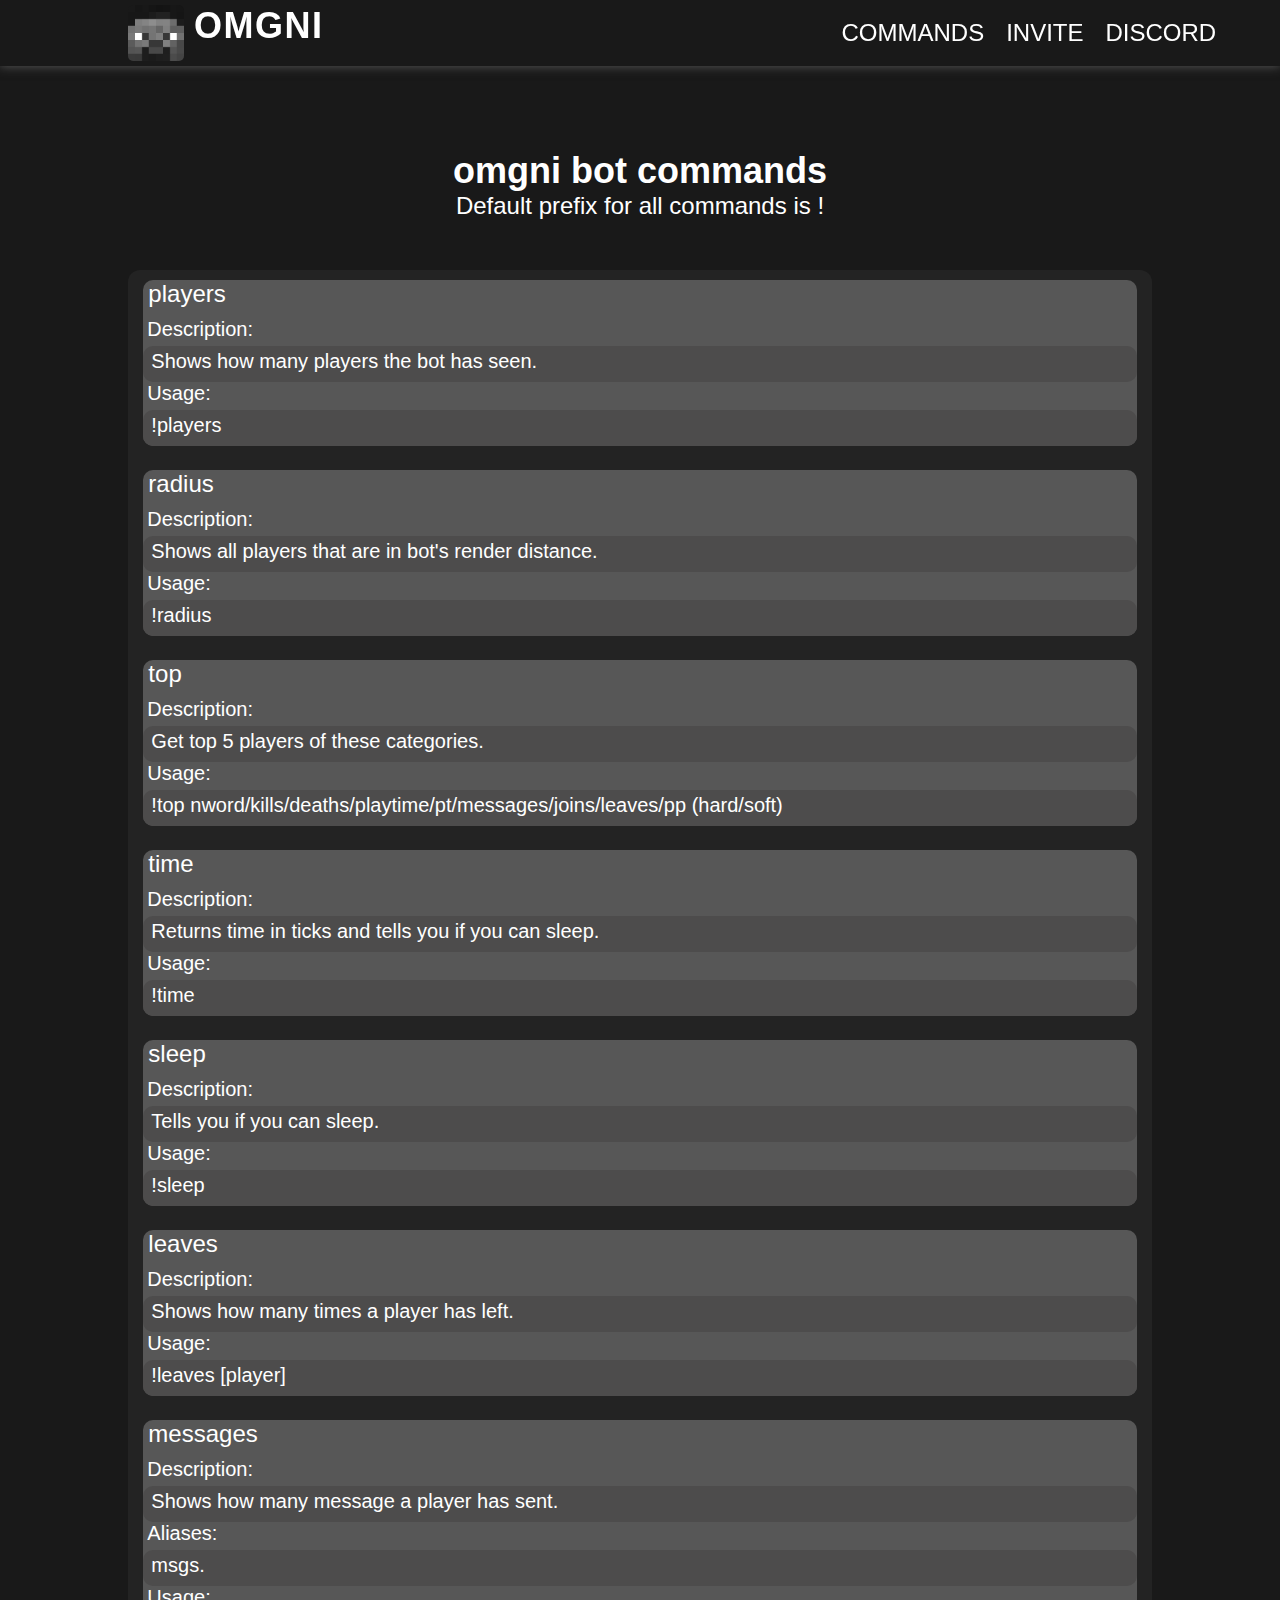
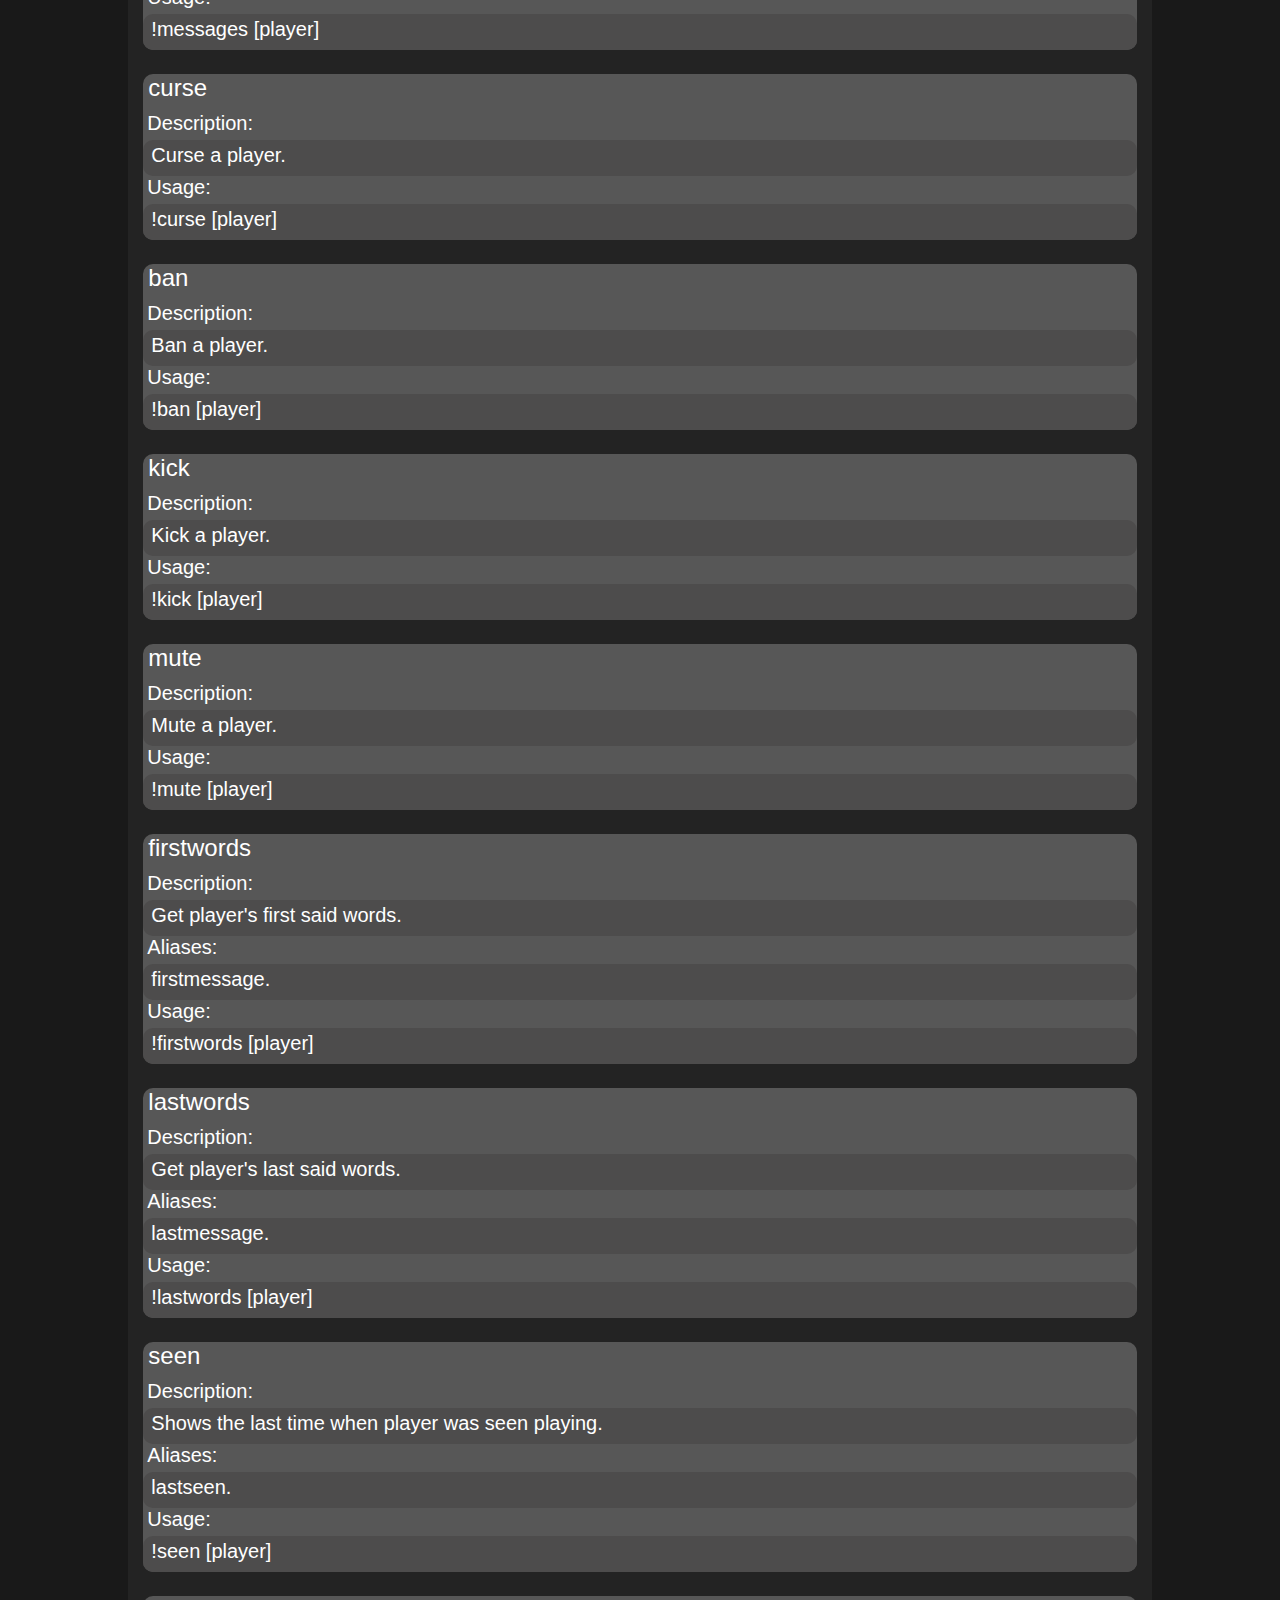
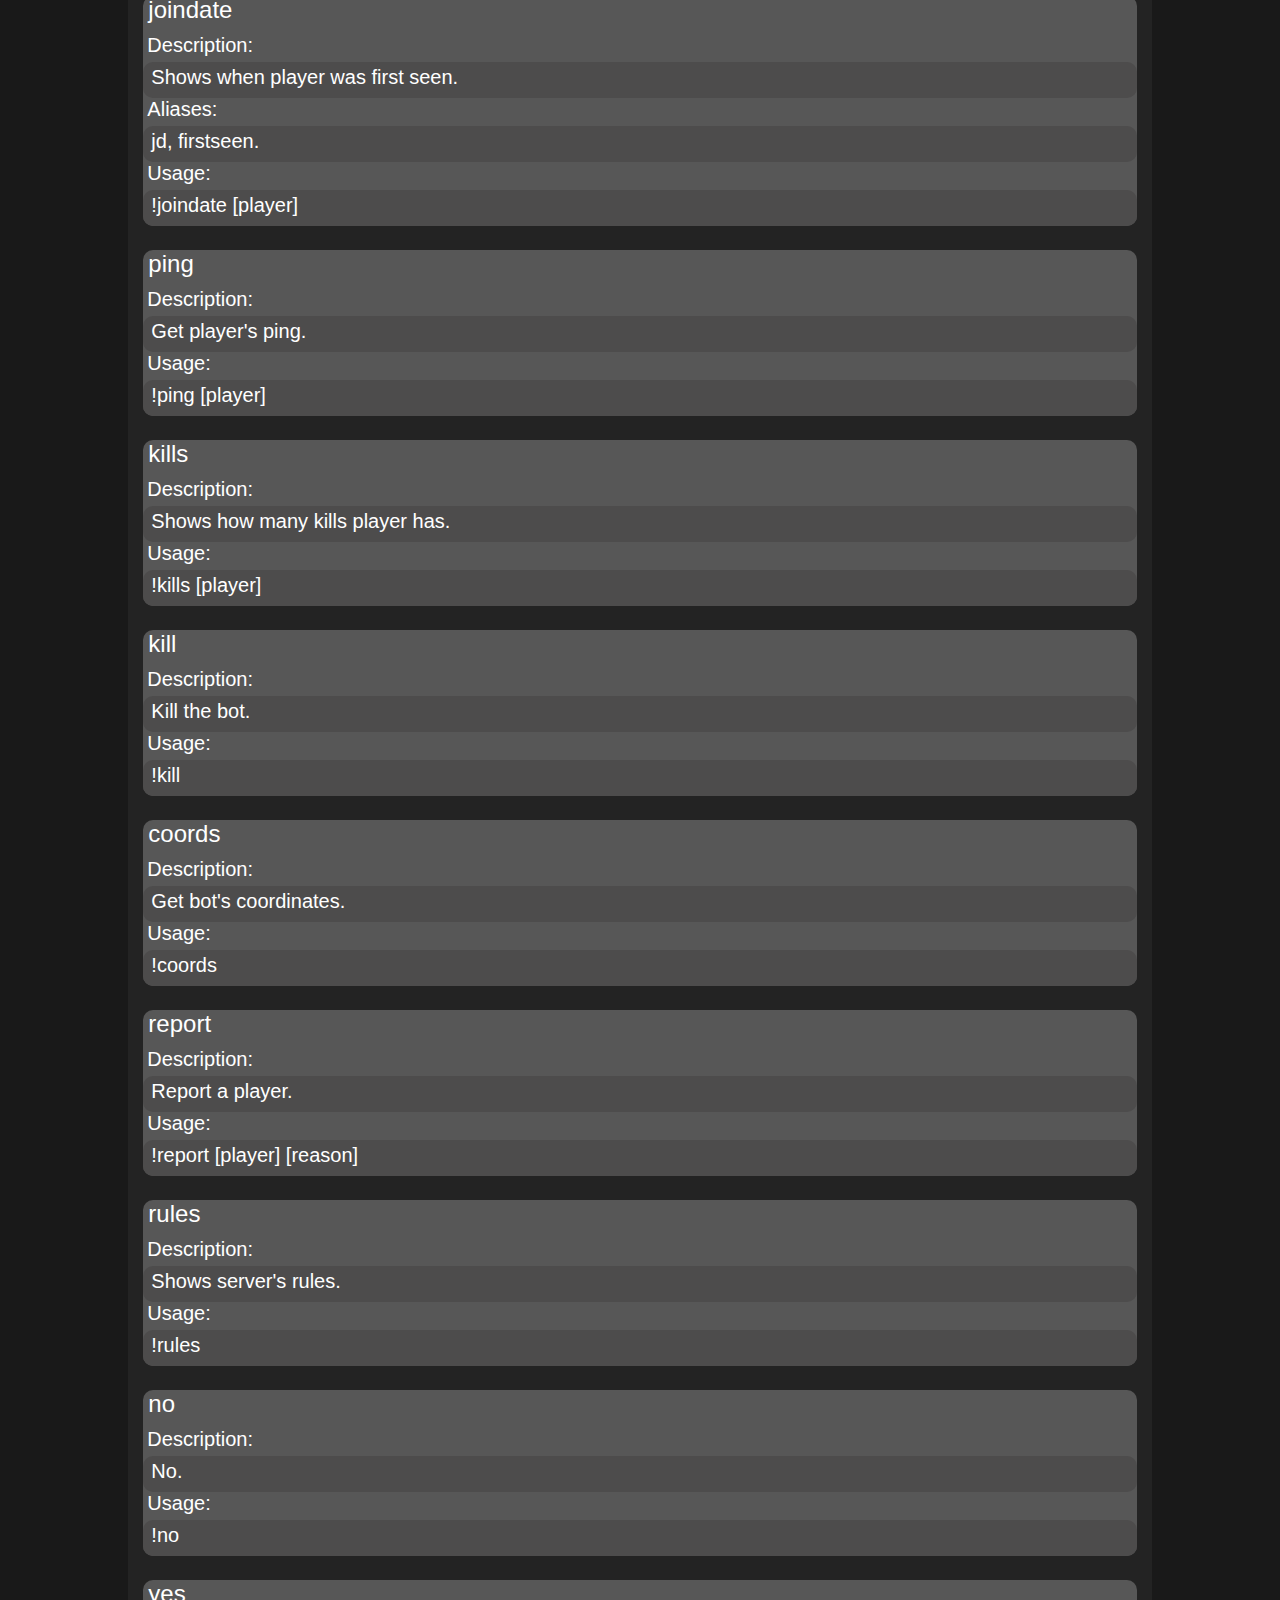
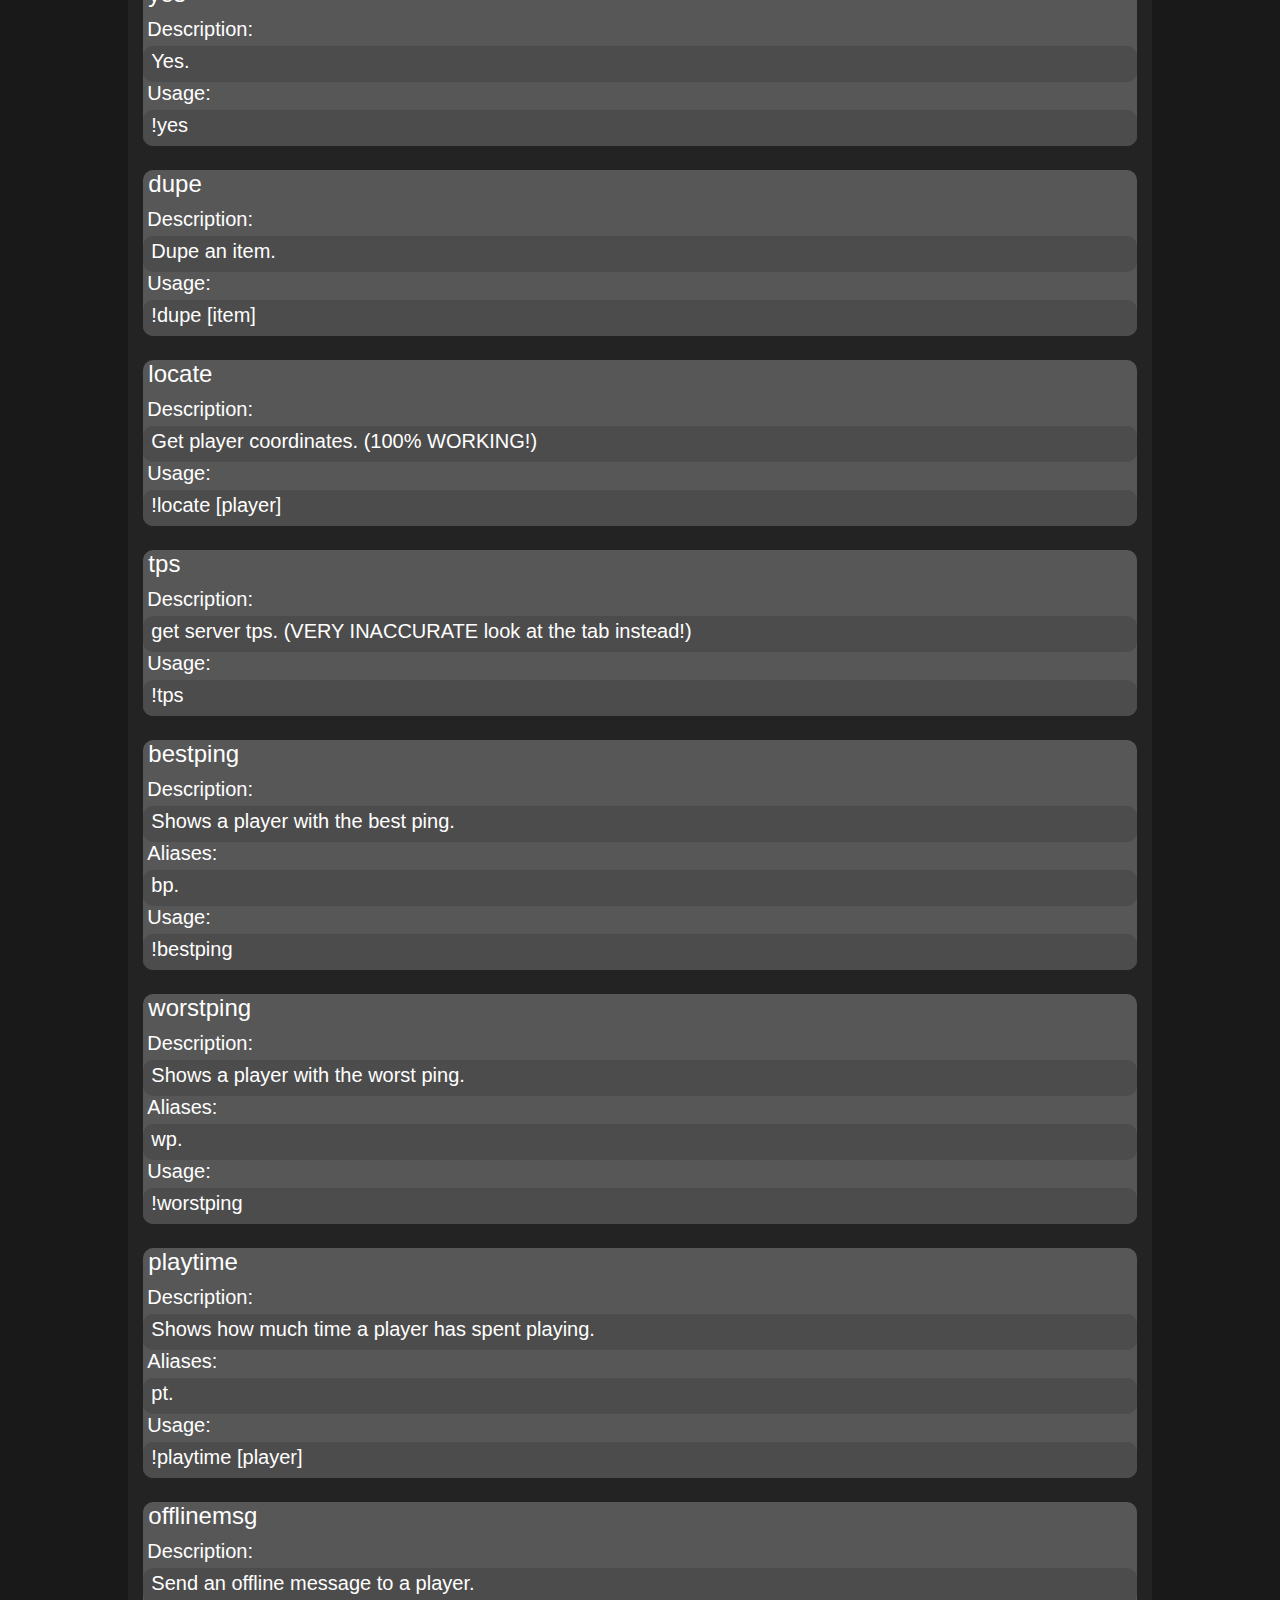
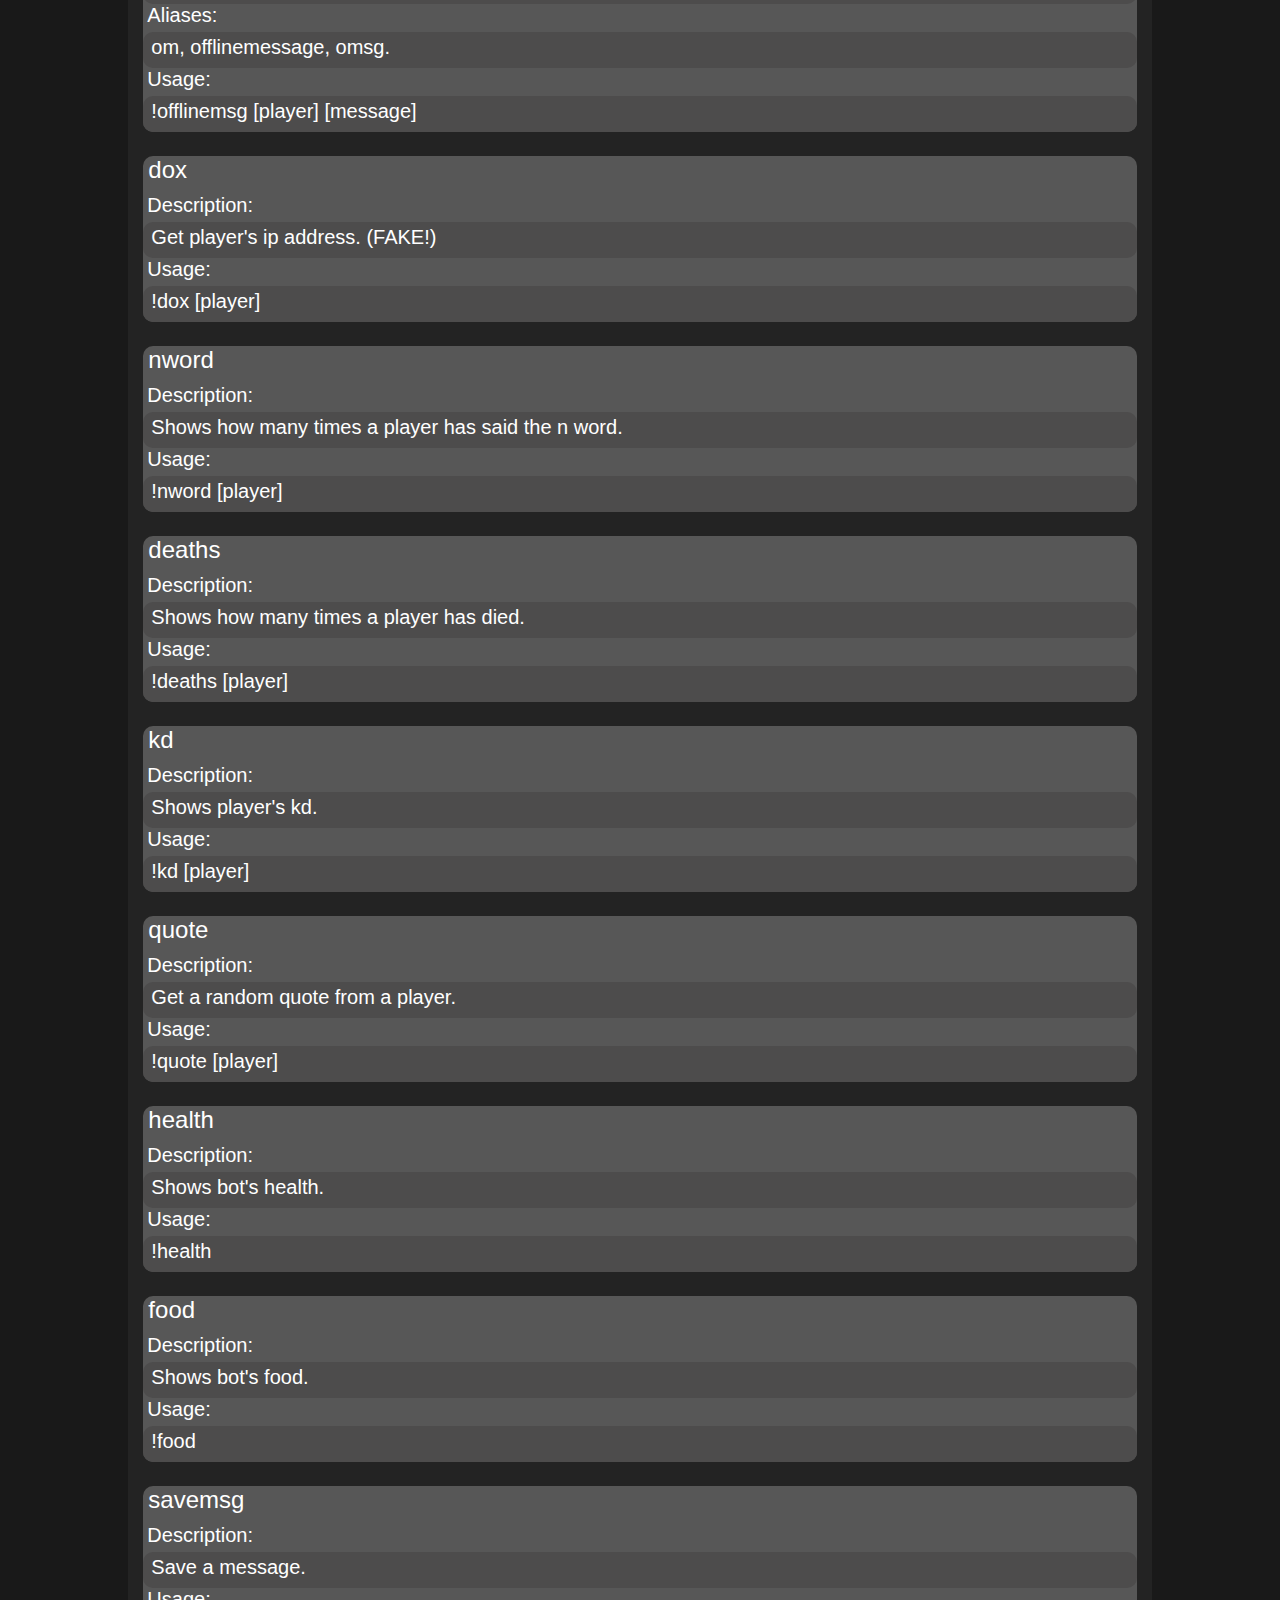
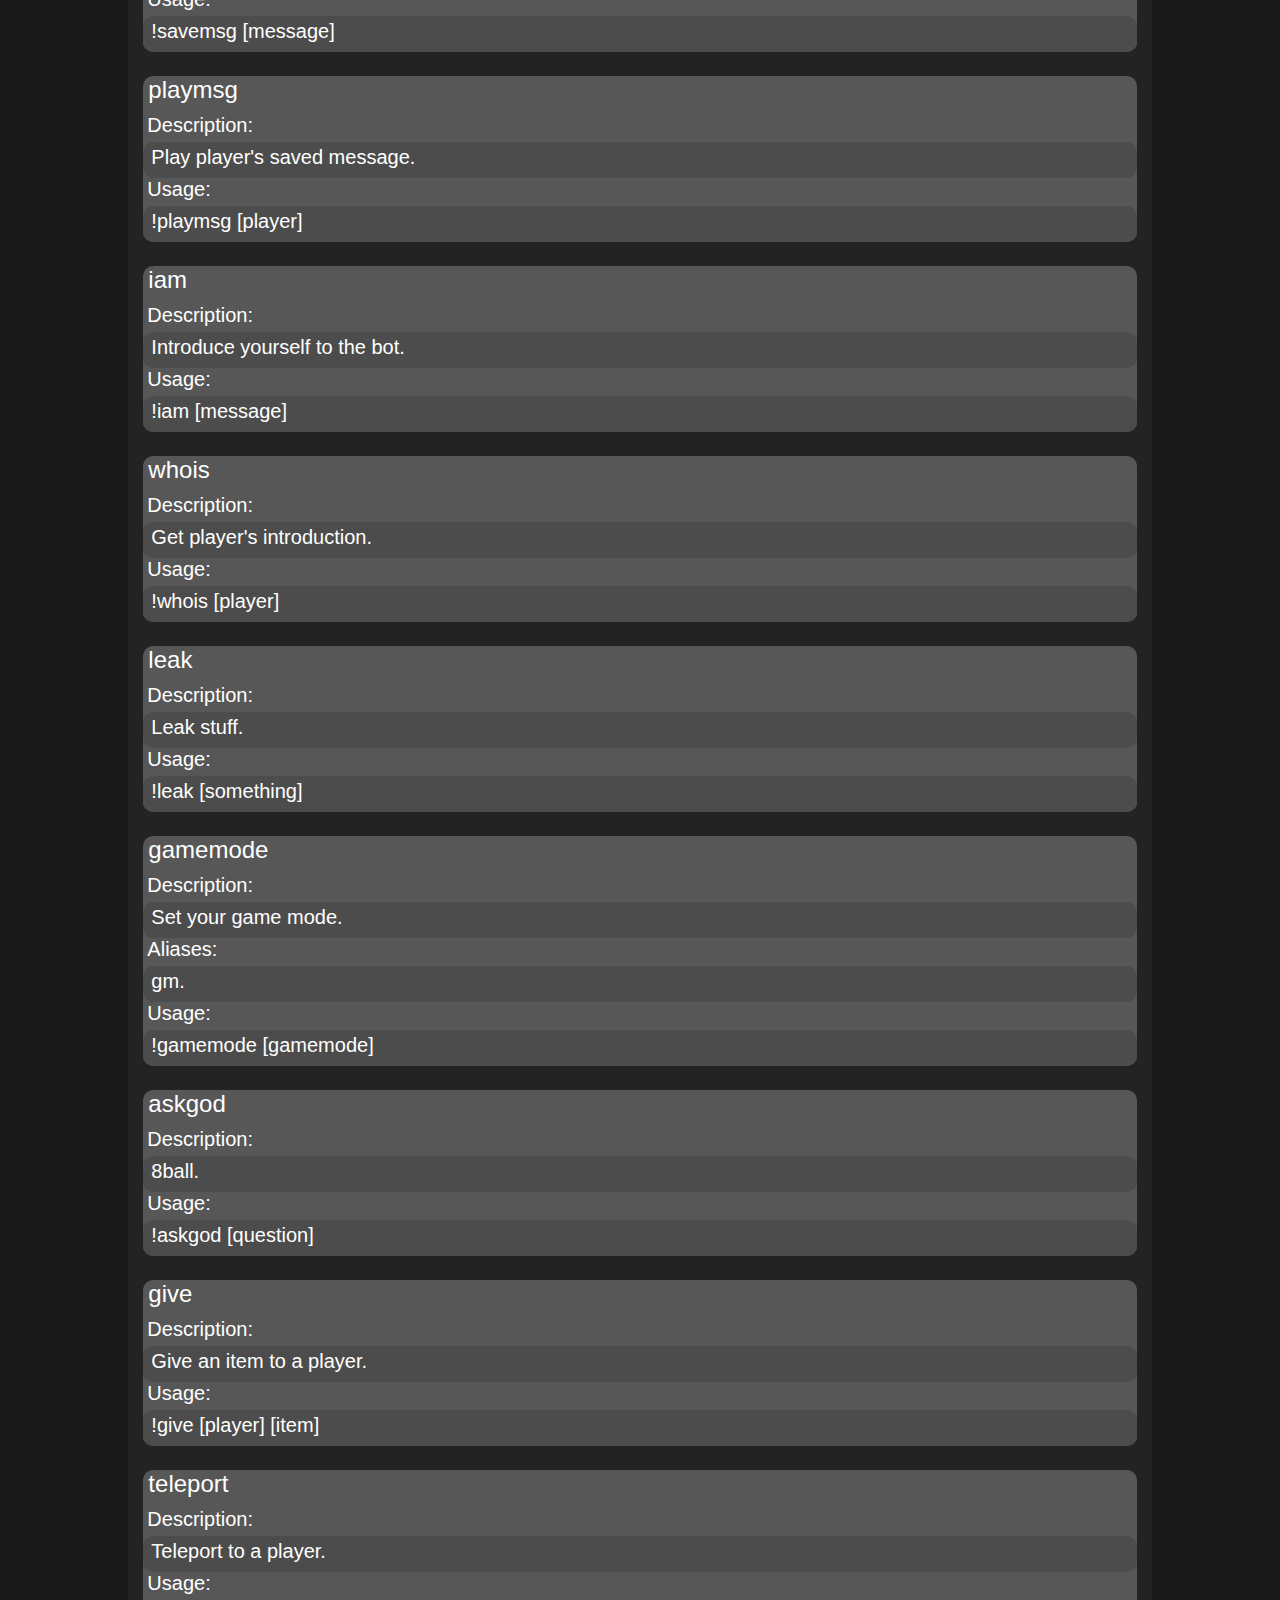
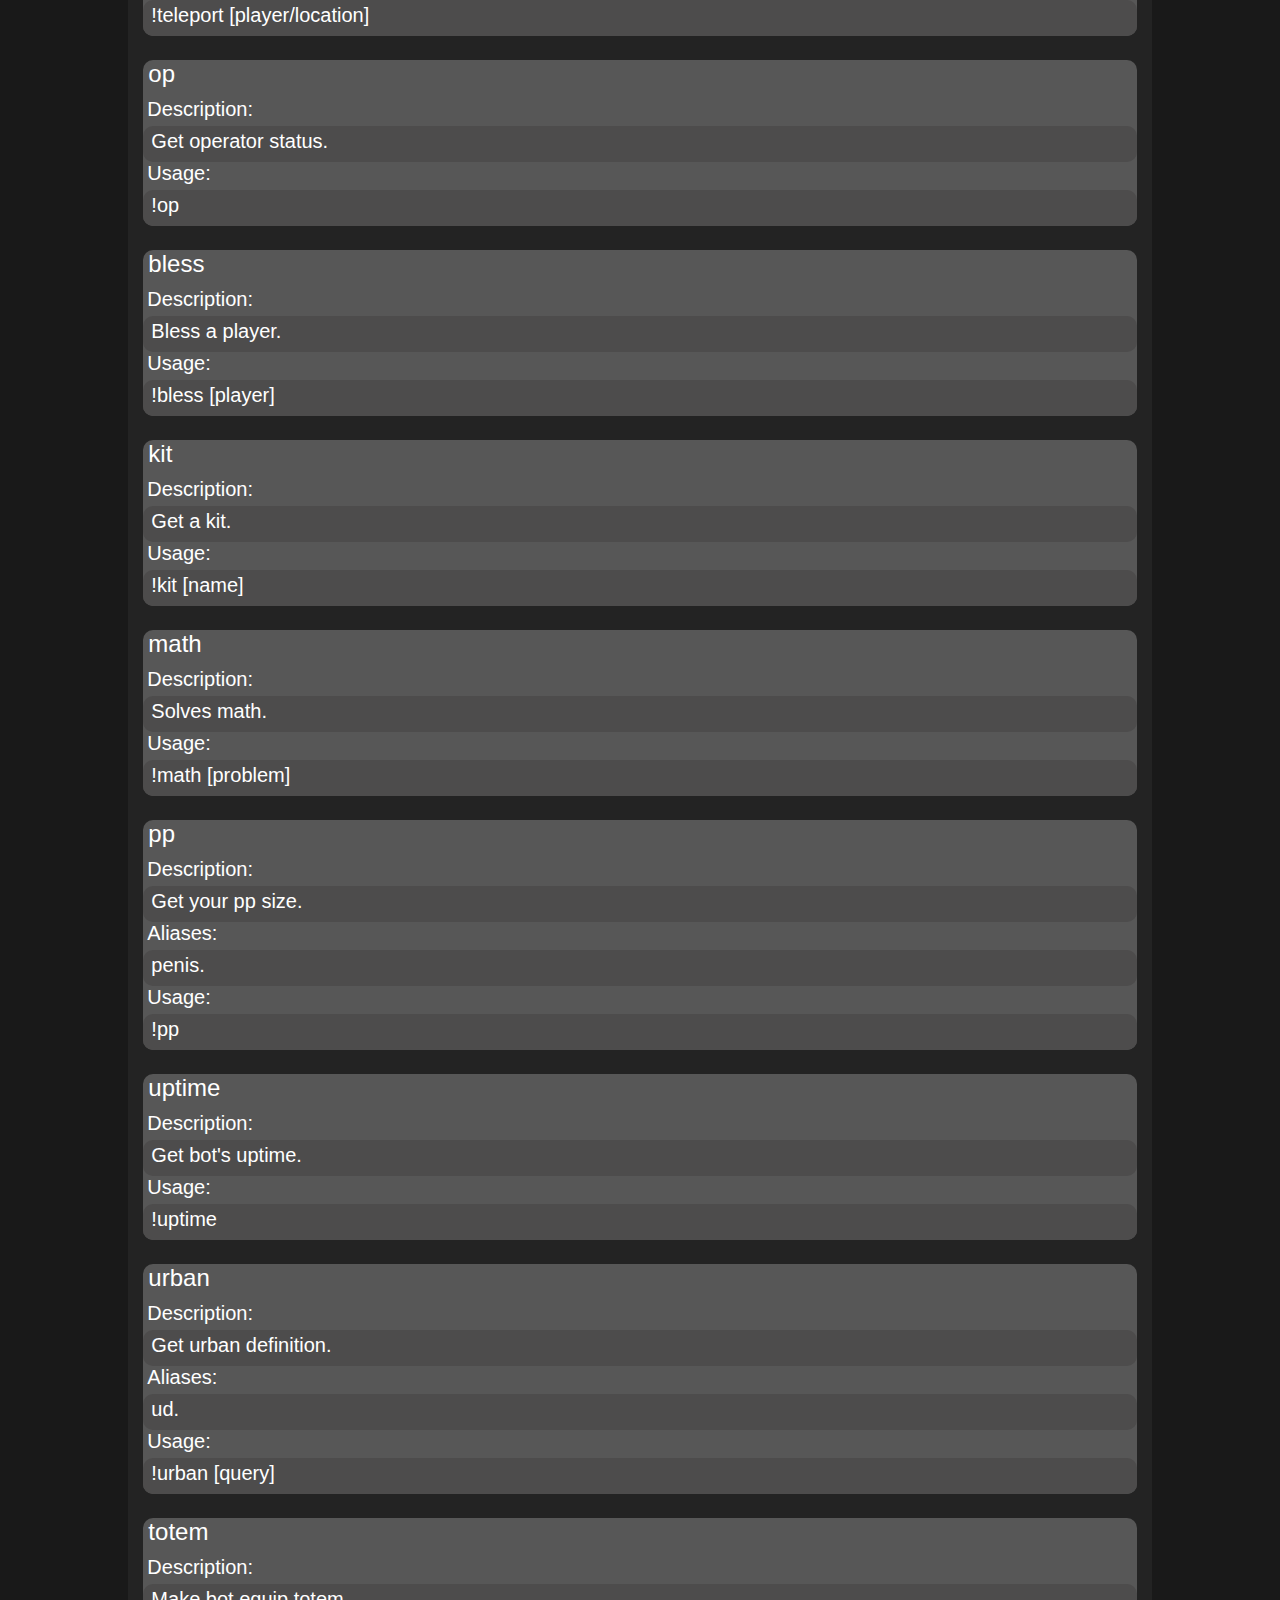
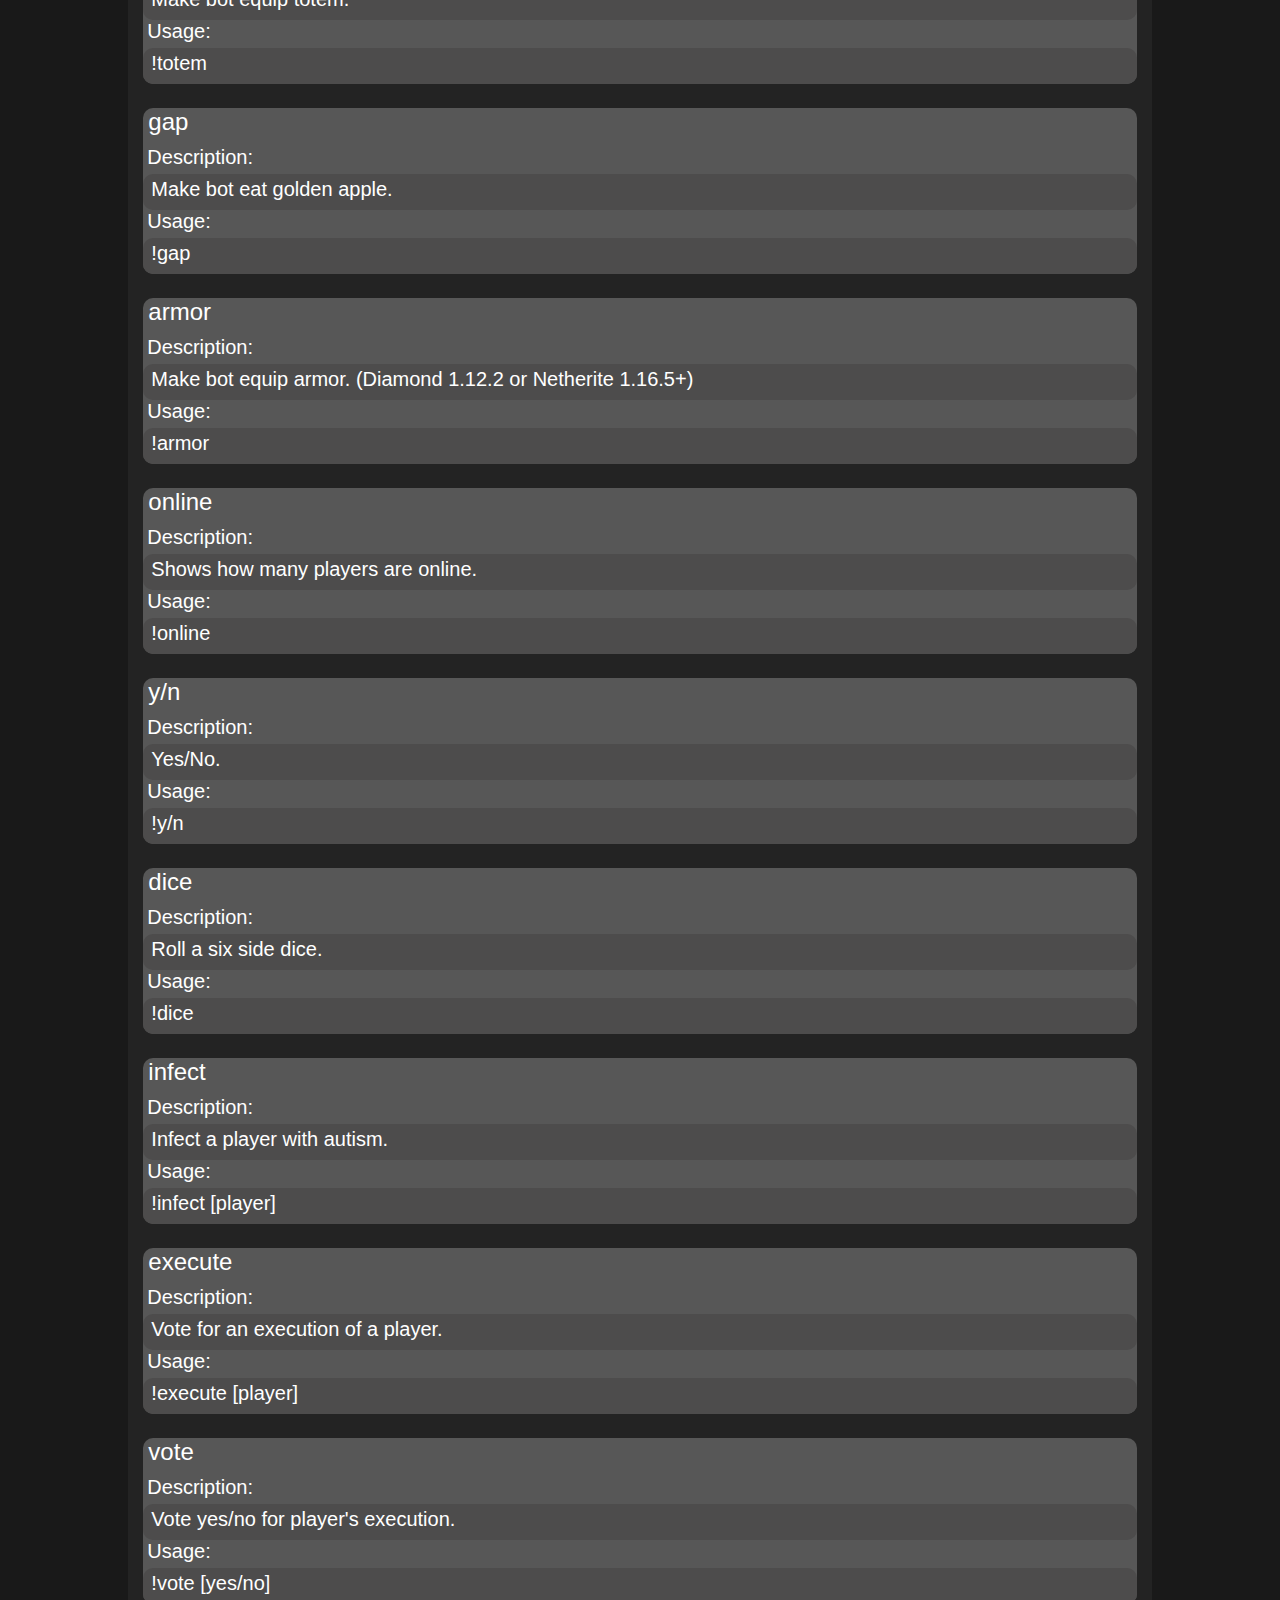
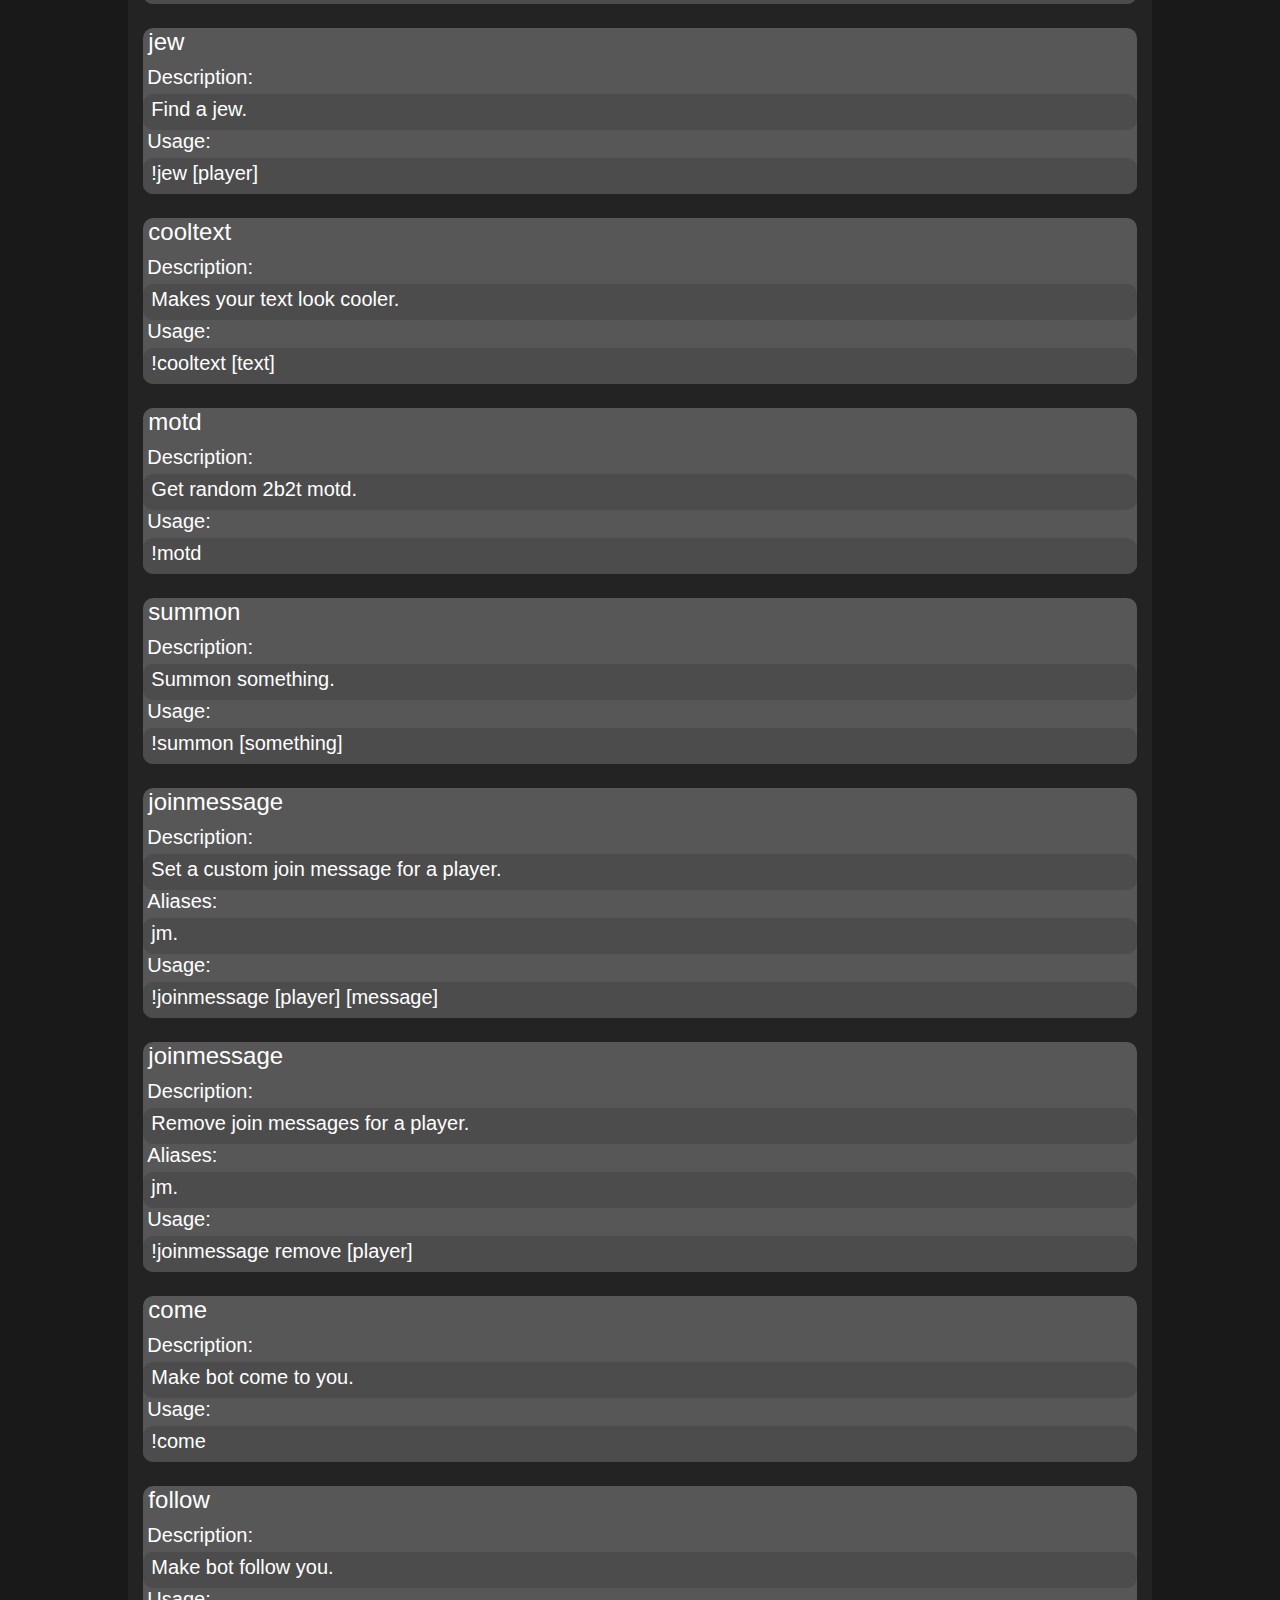
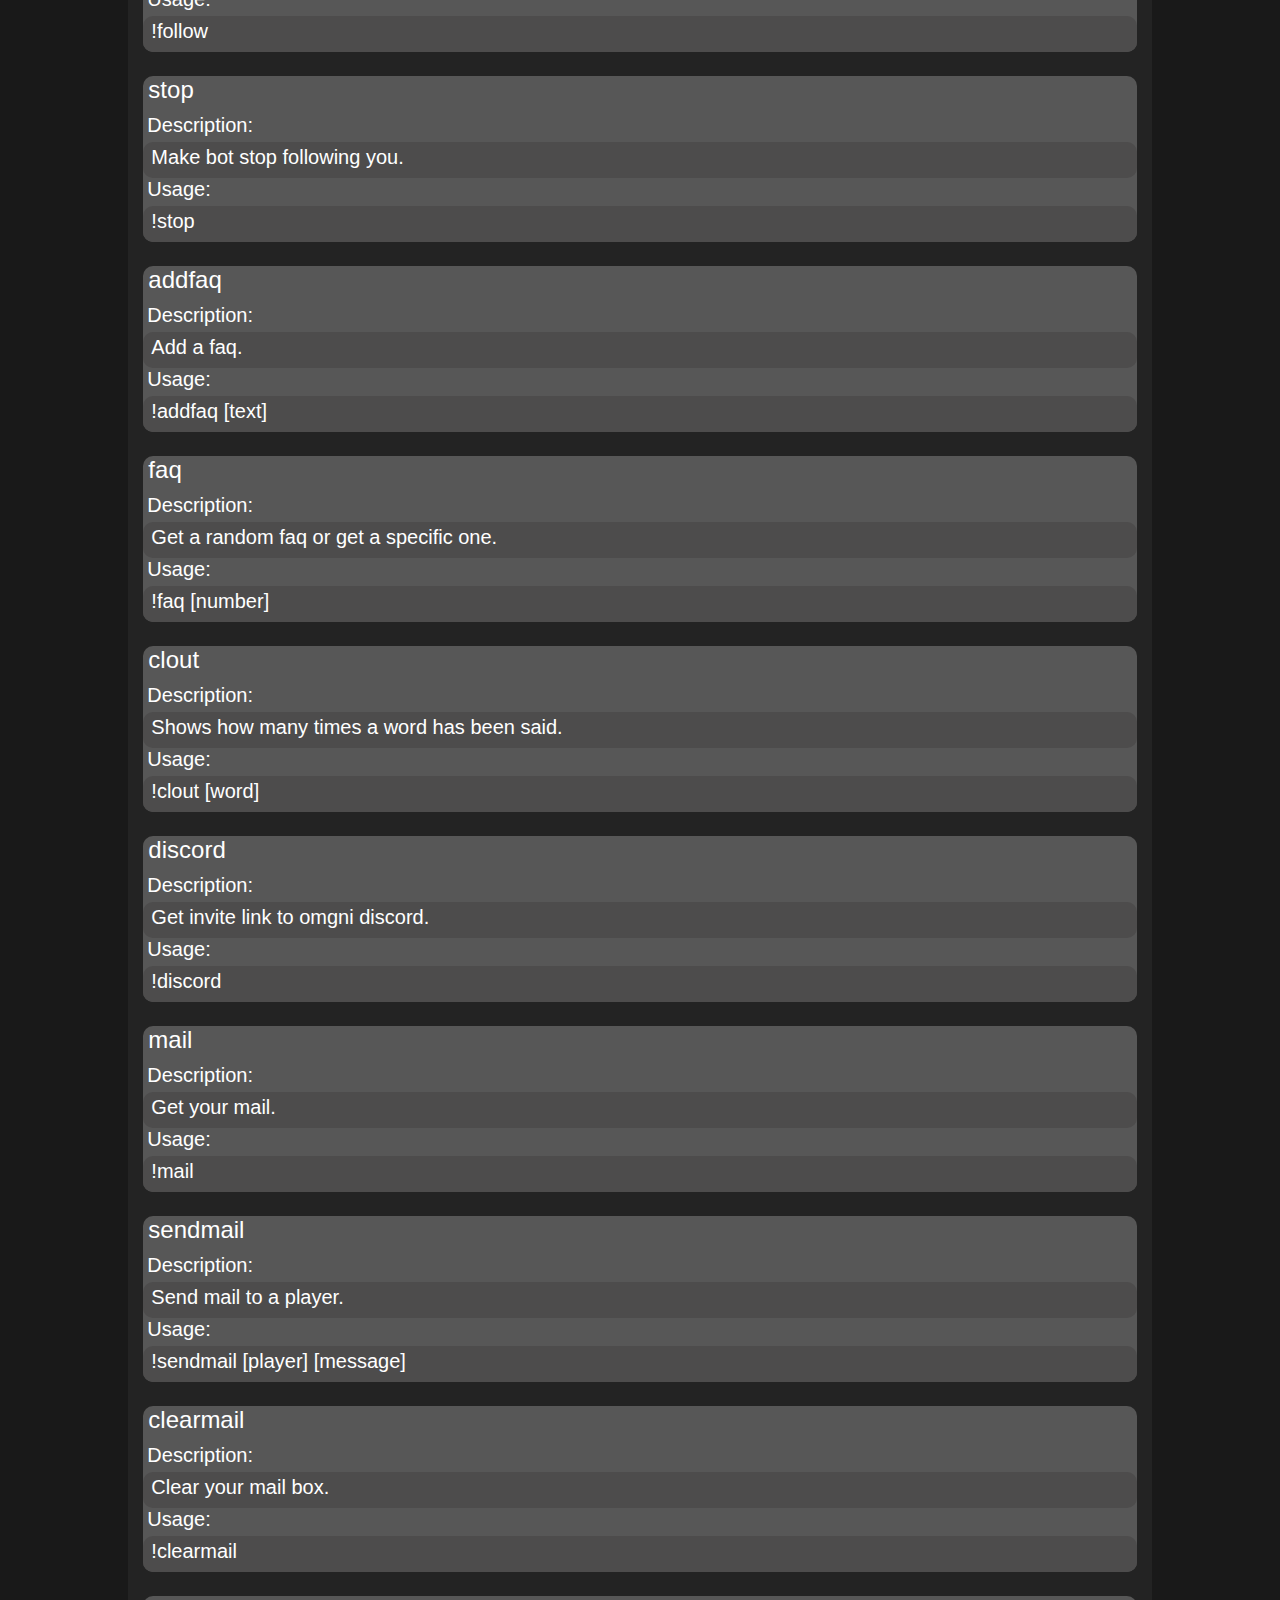
<file: omgnibot/commands/index.html>
<!DOCTYPE html>
<html lang="en">
<head>
    <meta charset="UTF-8">
    <meta name="viewport" content="width=device-width, initial-scale=1.0">
    <title>omgni</title>

    <style>
        @import url('https://fonts.googleapis.com/css2?family=Arimo:ital,wght@0,400..700;1,400..700&display=swap');
        @import url('https://fonts.googleapis.com/css2?family=Arimo:ital,wght@0,400..700;1,400..700&family=Orbitron:wght@400..900&display=swap');

        body {
            background-color: rgb(25, 25, 25);
            font-family: 'Segoe UI', Tahoma, Geneva, Verdana, sans-serif;
            margin: 0;
            padding: 0;
        }

        ::-webkit-scrollbar {
            width: 5px;
            height: 10px;
        }

        ::-webkit-scrollbar-track {
            background: rgb(48, 48, 47);
        }

        ::-webkit-scrollbar-thumb {
            background: rgb(67, 67, 67);
            border-radius: 10px;
        }

        ::-webkit-scrollbar-thumb:hover {
            background: rgb(83, 83, 83);
        }
        ::-webkit-scrollbar-corner {
            background: rgb(48, 48, 47)
        }

        header {
            font-family: 'Segoe UI', Tahoma, Geneva, Verdana, sans-serif;
            background-color: rgba(25, 25, 25, 0.7);
            position: fixed;
            display: flex;
            width: 100%;
            flex-direction: row;
            backdrop-filter: blur(3px);
            align-items: center;
            z-index: 10;
            box-shadow: 0 0 10px rgb(90, 90, 90);
        }

        .logo-text {
            display: flex;
            flex-direction: row;
            align-items: center;
            margin-left: 10%;
            margin-top: 5px;
            margin-bottom: 5px;
            cursor: default;
        }

        .logo-text a {
            display: flex;
            cursor: default;
        }

        header img {
            display: flex;
            width: 56px;
            height: 56px;
            border-radius: 5px;
            padding: 0;
            margin: 0;
        }

        header h1 {
            display: flex;
            color: rgb(255, 255, 255);
            padding: 0;
            margin: 0;
            font-size: 36px;
            letter-spacing: 1.5px;
            text-align: center;
            margin-left: 10px;
        }

        .header-buttons-div {
            display: flex;
            flex-direction: row;
            gap: 10px;
            margin: 0;
            margin-left: 40%;
            padding: 0;
            justify-content: center;
            align-items: center;
            justify-items: center;
        }

        header a {
            text-decoration: none;
            display: flex;
        }

        .header-buttons-div button {
            display: flex;
            background-color: rgba(0, 0, 0, 0);
            color: rgb(255, 255, 255);
            border: 0;
            font-size: 24px;
        }

        .header-buttons-div button:hover {
            cursor: pointer;
        }

        .cmd-text-h1-div {
            position: relative;
            display: flex;
            flex-direction: column;
            width: 100%;
            height: auto;
            justify-content: center;
            justify-items: center;
            align-items: center;
            margin: 0;
            padding: 0;
            margin-top: 150px;
            margin-bottom: 50px;
        }

        .cmd-text-h1 {
            color: rgb(255, 255, 255);
            padding: 0;
            margin: 0;
            display: flex;
            font-size: 36px;
            text-align: center;
        }

        .cmd-text-h2 {
            color: rgb(255, 255, 255);
            padding: 0;
            margin: 0;
            text-align: center;
            display: flex;
            font-weight: lighter;
        }

        .cmd-card-div {
            background-color: rgb(35, 35, 35);
            position: relative;
            width: auto;
            height: 86%;
            width: 80%;
            margin: 0;
            padding: 0;
            border-radius: 12px;
            display: flex;
            justify-items: center;
            flex-direction: column;
            align-items: center;
            gap: 4px;
            overflow-y: auto;
        }

        .command-div-content {
            background-color: rgb(87, 87, 87);
            width: 97%;
            height: auto;
            padding: 0;
            margin: 0;
            margin-top: 10px;
            margin-bottom: 10px;
            position: relative;
            display: flex;
            border-radius: 10px;
            flex-direction: column;
        }

        .command-div-content h2 {
            color: rgb(255, 255, 255);
            font-weight: lighter;
            margin: 0;
            padding: 0;
            padding-left: 5px;
            display: flex;
            position: relative;
            margin-bottom: 10px;
            font-size: 24px;
        }

        .command-div-content p {
            color: rgb(255, 255, 255);
            padding: 0;
            margin: 0;
            padding-left: 4px;
            padding-right: 4px;
            padding-bottom: 5px;
            position: relative;
            display: flex;
            font-size: 20px;
        }

        .command-div-content div {
            background-color: rgb(77, 76, 76);
            width: auto;
            height: auto;
            padding: 4px;
            margin: 0;
            display: flex;
            position: relative;
            border-radius: inherit;
        }

        .main {
            position: relative;
            display: flex;
            flex-direction: column;
            margin: 0;
            padding: 0;
            width: 100%;
            justify-content: center;
            justify-items: center;
            align-items: center;
        }
    </style>
</head>
<body>
    <header>
        <div class="logo-text">
            <a href="../index.html">
                <img src="../../omgni.png">
                <h1>OMGNI</h1>
            </a>
        </div>
        <div class="header-buttons-div">
            <a href="">
                <button>COMMANDS</button>
            </a>
            <a href="https://discord.com/oauth2/authorize?client_id=1184890572146745444">
                <button>INVITE</button>
            </a>
            <a href="https://discord.gg/NhjHZHCtzM">
                <button>DISCORD</button>
            </a>
        </div>
    </header>

    <div class="main">
        <div class="cmd-text-h1-div">
            <h1 class="cmd-text-h1">omgni bot commands</h1>
            <h2 class="cmd-text-h2">Default prefix for all commands is !</h2>
        </div>
        <div class="cmd-card-div">
            <div class="command-div-content">
                <h2>players</h2>
                <p>Description:</p>
                <div>
                    <p>Shows how many players the bot has seen.</p>
                </div>
                <p>Usage:</p>
                <div>
                    <p>!players</p>
                </div>
            </div>
            <div class="command-div-content">
                <h2>radius</h2>
                <p>Description:</p>
                <div>
                    <p>Shows all players that are in bot's render distance.</p>
                </div>
                <p>Usage:</p>
                <div>
                    <p>!radius</p>
                </div>
            </div>
            <div class="command-div-content">
                <h2>top</h2>
                <p>Description:</p>
                <div>
                    <p>Get top 5 players of these categories.</p>
                </div>
                <p>Usage:</p>
                <div>
                    <p>!top nword/kills/deaths/playtime/pt/messages/joins/leaves/pp (hard/soft)</p>
                </div>
            </div>
            <div class="command-div-content">
                <h2>time</h2>
                <p>Description:</p>
                <div>
                    <p>Returns time in ticks and tells you if you can sleep.</p>
                </div>
                <p>Usage:</p>
                <div>
                    <p>!time</p>
                </div>
            </div>
            <div class="command-div-content">
                <h2>sleep</h2>
                <p>Description:</p>
                <div>
                    <p>Tells you if you can sleep.</p>
                </div>
                <p>Usage:</p>
                <div>
                    <p>!sleep</p>
                </div>
            </div>
            <div class="command-div-content">
                <h2>leaves</h2>
                <p>Description:</p>
                <div>
                    <p>Shows how many times a player has left.</p>
                </div>
                <p>Usage:</p>
                <div>
                    <p>!leaves [player]</p>
                </div>
            </div>
            <div class="command-div-content">
                <h2>messages</h2>
                <p>Description:</p>
                <div>
                    <p>Shows how many message a player has sent.</p>
                </div>
                <p>Aliases:</p>
                <div>
                    <p>msgs.</p>
                </div>
                <p>Usage:</p>
                <div>
                    <p>!messages [player]</p>
                </div>
            </div>
            <div class="command-div-content">
                <h2>curse</h2>
                <p>Description:</p>
                <div>
                    <p>Curse a player.</p>
                </div>
                <p>Usage:</p>
                <div>
                    <p>!curse [player]</p>
                </div>
            </div>
            <div class="command-div-content">
                <h2>ban</h2>
                <p>Description:</p>
                <div>
                    <p>Ban a player.</p>
                </div>
                <p>Usage:</p>
                <div>
                    <p>!ban [player]</p>
                </div>
            </div>
            <div class="command-div-content">
                <h2>kick</h2>
                <p>Description:</p>
                <div>
                    <p>Kick a player.</p>
                </div>
                <p>Usage:</p>
                <div>
                    <p>!kick [player]</p>
                </div>
            </div>
            <div class="command-div-content">
                <h2>mute</h2>
                <p>Description:</p>
                <div>
                    <p>Mute a player.</p>
                </div>
                <p>Usage:</p>
                <div>
                    <p>!mute [player]</p>
                </div>
            </div>
            <div class="command-div-content">
                <h2>firstwords</h2>
                <p>Description:</p>
                <div>
                    <p>Get player's first said words.</p>
                </div>
                <p>Aliases:</p>
                <div>
                    <p>firstmessage.</p>
                </div>
                <p>Usage:</p>
                <div>
                    <p>!firstwords [player]</p>
                </div>
            </div>
            <div class="command-div-content">
                <h2>lastwords</h2>
                <p>Description:</p>
                <div>
                    <p>Get player's last said words.</p>
                </div>
                <p>Aliases:</p>
                <div>
                    <p>lastmessage.</p>
                </div>
                <p>Usage:</p>
                <div>
                    <p>!lastwords [player]</p>
                </div>
            </div>
            <div class="command-div-content">
                <h2>seen</h2>
                <p>Description:</p>
                <div>
                    <p>Shows the last time when player was seen playing.</p>
                </div>
                <p>Aliases:</p>
                <div>
                    <p>lastseen.</p>
                </div>
                <p>Usage:</p>
                <div>
                    <p>!seen [player]</p>
                </div>
            </div>
            <div class="command-div-content">
                <h2>joindate</h2>
                <p>Description:</p>
                <div>
                    <p>Shows when player was first seen.</p>
                </div>
                <p>Aliases:</p>
                <div>
                    <p>jd, firstseen.</p>
                </div>
                <p>Usage:</p>
                <div>
                    <p>!joindate [player]</p>
                </div>
            </div>
            <div class="command-div-content">
                <h2>ping</h2>
                <p>Description:</p>
                <div>
                    <p>Get player's ping.</p>
                </div>
                <p>Usage:</p>
                <div>
                    <p>!ping [player]</p>
                </div>
            </div>
            <div class="command-div-content">
                <h2>kills</h2>
                <p>Description:</p>
                <div>
                    <p>Shows how many kills player has.</p>
                </div>
                <p>Usage:</p>
                <div>
                    <p>!kills [player]</p>
                </div>
            </div>
            <div class="command-div-content">
                <h2>kill</h2>
                <p>Description:</p>
                <div>
                    <p>Kill the bot.</p>
                </div>
                <p>Usage:</p>
                <div>
                    <p>!kill</p>
                </div>
            </div>
            <div class="command-div-content">
                <h2>coords</h2>
                <p>Description:</p>
                <div>
                    <p>Get bot's coordinates.</p>
                </div>
                <p>Usage:</p>
                <div>
                    <p>!coords</p>
                </div>
            </div>
            <div class="command-div-content">
                <h2>report</h2>
                <p>Description:</p>
                <div>
                    <p>Report a player.</p>
                </div>
                <p>Usage:</p>
                <div>
                    <p>!report [player] [reason]</p>
                </div>
            </div>
            <div class="command-div-content">
                <h2>rules</h2>
                <p>Description:</p>
                <div>
                    <p>Shows server's rules.</p>
                </div>
                <p>Usage:</p>
                <div>
                    <p>!rules</p>
                </div>
            </div>
            <div class="command-div-content">
                <h2>no</h2>
                <p>Description:</p>
                <div>
                    <p>No.</p>
                </div>
                <p>Usage:</p>
                <div>
                    <p>!no</p>
                </div>
            </div>
            <div class="command-div-content">
                <h2>yes</h2>
                <p>Description:</p>
                <div>
                    <p>Yes.</p>
                </div>
                <p>Usage:</p>
                <div>
                    <p>!yes</p>
                </div>
            </div>
            <div class="command-div-content">
                <h2>dupe</h2>
                <p>Description:</p>
                <div>
                    <p>Dupe an item.</p>
                </div>
                <p>Usage:</p>
                <div>
                    <p>!dupe [item]</p>
                </div>
            </div>
            <div class="command-div-content">
                <h2>locate</h2>
                <p>Description:</p>
                <div>
                    <p>Get player coordinates. (100% WORKING!)</p>
                </div>
                <p>Usage:</p>
                <div>
                    <p>!locate [player]</p>
                </div>
            </div>
            <div class="command-div-content">
                <h2>tps</h2>
                <p>Description:</p>
                <div>
                    <p>get server tps. (VERY INACCURATE look at the tab instead!)</p>
                </div>
                <p>Usage:</p>
                <div>
                    <p>!tps</p>
                </div>
            </div>
            <div class="command-div-content">
                <h2>bestping</h2>
                <p>Description:</p>
                <div>
                    <p>Shows a player with the best ping.</p>
                </div>
                <p>Aliases:</p>
                <div>
                    <p>bp.</p>
                </div>
                <p>Usage:</p>
                <div>
                    <p>!bestping</p>
                </div>
            </div>
            <div class="command-div-content">
                <h2>worstping</h2>
                <p>Description:</p>
                <div>
                    <p>Shows a player with the worst ping.</p>
                </div>
                <p>Aliases:</p>
                <div>
                    <p>wp.</p>
                </div>
                <p>Usage:</p>
                <div>
                    <p>!worstping</p>
                </div>
            </div>
            <div class="command-div-content">
                <h2>playtime</h2>
                <p>Description:</p>
                <div>
                    <p>Shows how much time a player has spent playing.</p>
                </div>
                <p>Aliases:</p>
                <div>
                    <p>pt.</p>
                </div>
                <p>Usage:</p>
                <div>
                    <p>!playtime [player]</p>
                </div>
            </div>
            <div class="command-div-content">
                <h2>offlinemsg</h2>
                <p>Description:</p>
                <div>
                    <p>Send an offline message to a player.</p>
                </div>
                <p>Aliases:</p>
                <div>
                    <p>om, offlinemessage, omsg.</p>
                </div>
                <p>Usage:</p>
                <div>
                    <p>!offlinemsg [player] [message]</p>
                </div>
            </div>
            <div class="command-div-content">
                <h2>dox</h2>
                <p>Description:</p>
                <div>
                    <p>Get player's ip address. (FAKE!)</p>
                </div>
                <p>Usage:</p>
                <div>
                    <p>!dox [player]</p>
                </div>
            </div>
            <div class="command-div-content">
                <h2>nword</h2>
                <p>Description:</p>
                <div>
                    <p>Shows how many times a player has said the n word.</p>
                </div>
                <p>Usage:</p>
                <div>
                    <p>!nword [player]</p>
                </div>
            </div>
            <div class="command-div-content">
                <h2>deaths</h2>
                <p>Description:</p>
                <div>
                    <p>Shows how many times a player has died.</p>
                </div>
                <p>Usage:</p>
                <div>
                    <p>!deaths [player]</p>
                </div>
            </div>
            <div class="command-div-content">
                <h2>kd</h2>
                <p>Description:</p>
                <div>
                    <p>Shows player's kd.</p>
                </div>
                <p>Usage:</p>
                <div>
                    <p>!kd [player]</p>
                </div>
            </div>
            <div class="command-div-content">
                <h2>quote</h2>
                <p>Description:</p>
                <div>
                    <p>Get a random quote from a player.</p>
                </div>
                <p>Usage:</p>
                <div>
                    <p>!quote [player]</p>
                </div>
            </div>
            <div class="command-div-content">
                <h2>health</h2>
                <p>Description:</p>
                <div>
                    <p>Shows bot's health.</p>
                </div>
                <p>Usage:</p>
                <div>
                    <p>!health</p>
                </div>
            </div>
            <div class="command-div-content">
                <h2>food</h2>
                <p>Description:</p>
                <div>
                    <p>Shows bot's food.</p>
                </div>
                <p>Usage:</p>
                <div>
                    <p>!food</p>
                </div>
            </div>
            <div class="command-div-content">
                <h2>savemsg</h2>
                <p>Description:</p>
                <div>
                    <p>Save a message.</p>
                </div>
                <p>Usage:</p>
                <div>
                    <p>!savemsg [message]</p>
                </div>
            </div>
            <div class="command-div-content">
                <h2>playmsg</h2>
                <p>Description:</p>
                <div>
                    <p>Play player's saved message.</p>
                </div>
                <p>Usage:</p>
                <div>
                    <p>!playmsg [player]</p>
                </div>
            </div>
            <div class="command-div-content">
                <h2>iam</h2>
                <p>Description:</p>
                <div>
                    <p>Introduce yourself to the bot.</p>
                </div>
                <p>Usage:</p>
                <div>
                    <p>!iam [message]</p>
                </div>
            </div>
            <div class="command-div-content">
                <h2>whois</h2>
                <p>Description:</p>
                <div>
                    <p>Get player's introduction.</p>
                </div>
                <p>Usage:</p>
                <div>
                    <p>!whois [player]</p>
                </div>
            </div>
            <div class="command-div-content">
                <h2>leak</h2>
                <p>Description:</p>
                <div>
                    <p>Leak stuff.</p>
                </div>
                <p>Usage:</p>
                <div>
                    <p>!leak [something]</p>
                </div>
            </div>
            <div class="command-div-content">
                <h2>gamemode</h2>
                <p>Description:</p>
                <div>
                    <p>Set your game mode.</p>
                </div>
                <p>Aliases:</p>
                <div>
                    <p>gm.</p>
                </div>
                <p>Usage:</p>
                <div>
                    <p>!gamemode [gamemode]</p>
                </div>
            </div>
            <div class="command-div-content">
                <h2>askgod</h2>
                <p>Description:</p>
                <div>
                    <p>8ball.</p>
                </div>
                <p>Usage:</p>
                <div>
                    <p>!askgod [question]</p>
                </div>
            </div>
            <div class="command-div-content">
                <h2>give</h2>
                <p>Description:</p>
                <div>
                    <p>Give an item to a player.</p>
                </div>
                <p>Usage:</p>
                <div>
                    <p>!give [player] [item]</p>
                </div>
            </div>
            <div class="command-div-content">
                <h2>teleport</h2>
                <p>Description:</p>
                <div>
                    <p>Teleport to a player.</p>
                </div>
                <p>Usage:</p>
                <div>
                    <p>!teleport [player/location]</p>
                </div>
            </div>
            <div class="command-div-content">
                <h2>op</h2>
                <p>Description:</p>
                <div>
                    <p>Get operator status.</p>
                </div>
                <p>Usage:</p>
                <div>
                    <p>!op</p>
                </div>
            </div>
            <div class="command-div-content">
                <h2>bless</h2>
                <p>Description:</p>
                <div>
                    <p>Bless a player.</p>
                </div>
                <p>Usage:</p>
                <div>
                    <p>!bless [player]</p>
                </div>
            </div>
            <div class="command-div-content">
                <h2>kit</h2>
                <p>Description:</p>
                <div>
                    <p>Get a kit.</p>
                </div>
                <p>Usage:</p>
                <div>
                    <p>!kit [name]</p>
                </div>
            </div>
            <div class="command-div-content">
                <h2>math</h2>
                <p>Description:</p>
                <div>
                    <p>Solves math.</p>
                </div>
                <p>Usage:</p>
                <div>
                    <p>!math [problem]</p>
                </div>
            </div>
            <div class="command-div-content">
                <h2>pp</h2>
                <p>Description:</p>
                <div>
                    <p>Get your pp size.</p>
                </div>
                <p>Aliases:</p>
                <div>
                    <p>penis.</p>
                </div>
                <p>Usage:</p>
                <div>
                    <p>!pp</p>
                </div>
            </div>
            <div class="command-div-content">
                <h2>uptime</h2>
                <p>Description:</p>
                <div>
                    <p>Get bot's uptime.</p>
                </div>
                <p>Usage:</p>
                <div>
                    <p>!uptime</p>
                </div>
            </div>
            <div class="command-div-content">
                <h2>urban</h2>
                <p>Description:</p>
                <div>
                    <p>Get urban definition.</p>
                </div>
                <p>Aliases:</p>
                <div>
                    <p>ud.</p>
                </div>
                <p>Usage:</p>
                <div>
                    <p>!urban [query]</p>
                </div>
            </div>
            <div class="command-div-content">
                <h2>totem</h2>
                <p>Description:</p>
                <div>
                    <p>Make bot equip totem.</p>
                </div>
                <p>Usage:</p>
                <div>
                    <p>!totem</p>
                </div>
            </div>
            <div class="command-div-content">
                <h2>gap</h2>
                <p>Description:</p>
                <div>
                    <p>Make bot eat golden apple.</p>
                </div>
                <p>Usage:</p>
                <div>
                    <p>!gap</p>
                </div>
            </div>
            <div class="command-div-content">
                <h2>armor</h2>
                <p>Description:</p>
                <div>
                    <p>Make bot equip armor. (Diamond 1.12.2 or Netherite 1.16.5+)</p>
                </div>
                <p>Usage:</p>
                <div>
                    <p>!armor</p>
                </div>
            </div>
            <div class="command-div-content">
                <h2>online</h2>
                <p>Description:</p>
                <div>
                    <p>Shows how many players are online.</p>
                </div>
                <p>Usage:</p>
                <div>
                    <p>!online</p>
                </div>
            </div>
            <div class="command-div-content">
                <h2>y/n</h2>
                <p>Description:</p>
                <div>
                    <p>Yes/No.</p>
                </div>
                <p>Usage:</p>
                <div>
                    <p>!y/n</p>
                </div>
            </div>
            <div class="command-div-content">
                <h2>dice</h2>
                <p>Description:</p>
                <div>
                    <p>Roll a six side dice.</p>
                </div>
                <p>Usage:</p>
                <div>
                    <p>!dice</p>
                </div>
            </div>
            <div class="command-div-content">
                <h2>infect</h2>
                <p>Description:</p>
                <div>
                    <p>Infect a player with autism.</p>
                </div>
                <p>Usage:</p>
                <div>
                    <p>!infect [player]</p>
                </div>
            </div>
            <div class="command-div-content">
                <h2>execute</h2>
                <p>Description:</p>
                <div>
                    <p>Vote for an execution of a player.</p>
                </div>
                <p>Usage:</p>
                <div>
                    <p>!execute [player]</p>
                </div>
            </div>
            <div class="command-div-content">
                <h2>vote</h2>
                <p>Description:</p>
                <div>
                    <p>Vote yes/no for player's execution.</p>
                </div>
                <p>Usage:</p>
                <div>
                    <p>!vote [yes/no]</p>
                </div>
            </div>
            <div class="command-div-content">
                <h2>jew</h2>
                <p>Description:</p>
                <div>
                    <p>Find a jew.</p>
                </div>
                <p>Usage:</p>
                <div>
                    <p>!jew [player]</p>
                </div>
            </div>
            <div class="command-div-content">
                <h2>cooltext</h2>
                <p>Description:</p>
                <div>
                    <p>Makes your text look cooler.</p>
                </div>
                <p>Usage:</p>
                <div>
                    <p>!cooltext [text]</p>
                </div>
            </div>
            <div class="command-div-content">
                <h2>motd</h2>
                <p>Description:</p>
                <div>
                    <p>Get random 2b2t motd.</p>
                </div>
                <p>Usage:</p>
                <div>
                    <p>!motd</p>
                </div>
            </div>
            <div class="command-div-content">
                <h2>summon</h2>
                <p>Description:</p>
                <div>
                    <p>Summon something.</p>
                </div>
                <p>Usage:</p>
                <div>
                    <p>!summon [something]</p>
                </div>
            </div>
            <div class="command-div-content">
                <h2>joinmessage</h2>
                <p>Description:</p>
                <div>
                    <p>Set a custom join message for a player.</p>
                </div>
                <p>Aliases:</p>
                <div>
                    <p>jm.</p>
                </div>
                <p>Usage:</p>
                <div>
                    <p>!joinmessage [player] [message]</p>
                </div>
            </div>
            <div class="command-div-content">
                <h2>joinmessage</h2>
                <p>Description:</p>
                <div>
                    <p>Remove join messages for a player.</p>
                </div>
                <p>Aliases:</p>
                <div>
                    <p>jm.</p>
                </div>
                <p>Usage:</p>
                <div>
                    <p>!joinmessage remove [player]</p>
                </div>
            </div>
            <div class="command-div-content">
                <h2>come</h2>
                <p>Description:</p>
                <div>
                    <p>Make bot come to you.</p>
                </div>
                <p>Usage:</p>
                <div>
                    <p>!come</p>
                </div>
            </div>
            <div class="command-div-content">
                <h2>follow</h2>
                <p>Description:</p>
                <div>
                    <p>Make bot follow you.</p>
                </div>
                <p>Usage:</p>
                <div>
                    <p>!follow</p>
                </div>
            </div>
            <div class="command-div-content">
                <h2>stop</h2>
                <p>Description:</p>
                <div>
                    <p>Make bot stop following you.</p>
                </div>
                <p>Usage:</p>
                <div>
                    <p>!stop</p>
                </div>
            </div>
            <div class="command-div-content">
                <h2>addfaq</h2>
                <p>Description:</p>
                <div>
                    <p>Add a faq.</p>
                </div>
                <p>Usage:</p>
                <div>
                    <p>!addfaq [text]</p>
                </div>
            </div>
            <div class="command-div-content">
                <h2>faq</h2>
                <p>Description:</p>
                <div>
                    <p>Get a random faq or get a specific one.</p>
                </div>
                <p>Usage:</p>
                <div>
                    <p>!faq [number]</p>
                </div>
            </div>
            <div class="command-div-content">
                <h2>clout</h2>
                <p>Description:</p>
                <div>
                    <p>Shows how many times a word has been said.</p>
                </div>
                <p>Usage:</p>
                <div>
                    <p>!clout [word]</p>
                </div>
            </div>
            <div class="command-div-content">
                <h2>discord</h2>
                <p>Description:</p>
                <div>
                    <p>Get invite link to omgni discord.</p>
                </div>
                <p>Usage:</p>
                <div>
                    <p>!discord</p>
                </div>
            </div>
            <div class="command-div-content">
                <h2>mail</h2>
                <p>Description:</p>
                <div>
                    <p>Get your mail.</p>
                </div>
                <p>Usage:</p>
                <div>
                    <p>!mail</p>
                </div>
            </div>
            <div class="command-div-content">
                <h2>sendmail</h2>
                <p>Description:</p>
                <div>
                    <p>Send mail to a player.</p>
                </div>
                <p>Usage:</p>
                <div>
                    <p>!sendmail [player] [message]</p>
                </div>
            </div>
            <div class="command-div-content">
                <h2>clearmail</h2>
                <p>Description:</p>
                <div>
                    <p>Clear your mail box.</p>
                </div>
                <p>Usage:</p>
                <div>
                    <p>!clearmail</p>
                </div>
            </div>
            <div class="command-div-content">
                <h2>delmail</h2>
                <p>Description:</p>
                <div>
                    <p>Delete the last sent mail to a player.</p>
                </div>
                <p>Usage:</p>
                <div>
                    <p>!delmail [player]</p>
                </div>
            </div>
            <div class="command-div-content">
                <h2>bottom</h2>
                <p>Description:</p>
                <div>
                    <p>Get bottom 5 players of these categories.</p>
                </div>
                <p>Usage:</p>
                <div>
                    <p>!bottom nword(s)/kills/deaths/playtime/pt/messages/joins/leaves/pp (hard/soft)</p>
                </div>
            </div>
            <div class="command-div-content">
                <h2>tpaccept</h2>
                <p>Description:</p>
                <div>
                    <p>Accepts your tpa request.</p>
                </div>
                <p>Usage:</p>
                <div>
                    <p>!tpaccept</p>
                </div>
            </div>
            <div class="command-div-content">
                <h2>lastkill</h2>
                <p>Description:</p>
                <div>
                    <p>Shows the last time player got a kill.</p>
                </div>
                <p>Usage:</p>
                <div>
                    <p>!lastkill [player]</p>
                </div>
            </div>
            <div class="command-div-content">
                <h2>firstkill</h2>
                <p>Description:</p>
                <div>
                    <p>Shows the first time player got a kill.</p>
                </div>
                <p>Usage:</p>
                <div>
                    <p>!firstkill [player]</p>
                </div>
            </div>
            <div class="command-div-content">
                <h2>firstdeath</h2>
                <p>Description:</p>
                <div>
                    <p>Shows the first time player died.</p>
                </div>
                <p>Usage:</p>
                <div>
                    <p>!firstdeath [player]</p>
                </div>
            </div>
            <div class="command-div-content">
                <h2>lastdeath</h2>
                <p>Description:</p>
                <div>
                    <p>Shows the last time player died.</p>
                </div>
                <p>Usage:</p>
                <div>
                    <p>!lastdeath [player]</p>
                </div>
            </div>
            <div class="command-div-content">
                <h2>yeslife</h2>
                <p>Description:</p>
                <div>
                    <p>Shows how much time a player has saved from playing.</p>
                </div>
                <p>Usage:</p>
                <div>
                    <p>!yeslife [player]</p>
                </div>
            </div>
            <div class="command-div-content">
                <h2>nolife</h2>
                <p>Description:</p>
                <div>
                    <p>Shows how much time a player has wasted playing.</p>
                </div>
                <p>Usage:</p>
                <div>
                    <p>!nolife [player]</p>
                </div>
            </div>
            <div class="command-div-content">
                <h2>invite</h2>
                <p>Description:</p>
                <div>
                    <p>Invite omgni to your discord server.</p>
                </div>
                <p>Usage:</p>
                <div>
                    <p>!invite</p>
                </div>
            </div>
            <div class="command-div-content">
                <h2>racist</h2>
                <p>Description:</p>
                <div>
                    <p>Shows how racist a player is.</p>
                </div>
                <p>Usage:</p>
                <div>
                    <p>!racist [player]</p>
                </div>
            </div>
        </div>
    
        <div class="cmd-text-h1-div">
            <h1 class="cmd-text-h1">omgni bot commands for discord server owners</h1>
            <h2 class="cmd-text-h2">Default prefix for all commands is -</h2>
        </div>
        <div class="cmd-card-div">
            <div class="command-div-content">
                <h2>help</h2>
                <p>Description:</p>
                <div>
                    <p>Shows help menu for admin commands.</p>
                </div>
                <p>Usage:</p>
                <div>
                    <p>-help</p>
                </div>
            </div>
            <div class="command-div-content">
                <h2>setup</h2>
                <p>Description:</p>
                <div>
                    <p>Setup a live chat channel.</p>
                </div>
                <p>Usage:</p>
                <div>
                    <p>-setup chatbridge #channel [server]</p>
                </div>
            </div>
            <div class="command-div-content">
                <h2>setup</h2>
                <p>Description:</p>
                <div>
                    <p>Setup a commands channel.</p>
                </div>
                <p>Usage:</p>
                <div>
                    <p>-setup commands #channel [server] [prefix]</p>
                </div>
            </div>
            <div class="command-div-content">
                <h2>remove</h2>
                <p>Description:</p>
                <div>
                    <p>Remove live chat channel.</p>
                </div>
                <p>Usage:</p>
                <div>
                    <p>-remove chatbridge #channel</p>
                </div>
            </div>
            <div class="command-div-content">
                <h2>remove</h2>
                <p>Description:</p>
                <div>
                    <p>Remove commands channel.</p>
                </div>
                <p>Usage:</p>
                <div>
                    <p>-remove commands #channel</p>
                </div>
            </div>
            <div class="command-div-content">
                <h2>toggle</h2>
                <p>Description:</p>
                <div>
                    <p>Toggle your live chat channel settings.</p>
                </div>
                <p>Usage:</p>
                <div>
                    <p>-toggle messages/whispers/joins/deaths/kicks/queue on/off [server]</p>
                </div>
            </div>
            <div class="command-div-content">
                <h2>bridge</h2>
                <p>Description:</p>
                <div>
                    <p>Edit your chatbridge messages design.</p>
                </div>
                <p>Usage:</p>
                <div>
                    <p>-bridge design messages/whispers [design] [server]</p>
                </div>
            </div>
        </div>
    </div>
</body>
</html>
</file>
<file: omgnibot/style.css>
::-webkit-scrollbar {
    width: 5px;
}

::-webkit-scrollbar-track {
    background: transparent;
}

::-webkit-scrollbar-thumb {
    background: rgb(47, 47, 47);
}

::-webkit-scrollbar-thumb:hover {
    background: rgb(85, 85, 85);
}

body {
    background-color: rgb(8, 8, 8);
    font-family: 'Segoe UI', Tahoma, Geneva, Verdana, sans-serif;
    padding: 0;
    margin: 0;
    overflow-x: hidden;
}

header {
    position: relative;
    display: flex;
    flex-direction: row;
    padding: 10px;
    margin: 0;
    background-color: rgb(15, 15, 15);
    justify-content: space-between;
    width: 100%;
    align-items: center;
    justify-content: center;
    justify-items: center;
}

.header-wrapper {
    position: relative;
    display: flex;
    flex-direction: row;
    padding: 0;
    margin: 0;
    background-color: rgb(15, 15, 15);
    justify-content: space-between;
    width: 90%;
}

.logo-h1 {
    position: relative;
    display: flex;
    flex-direction: row;
    padding: 0;
    margin: 0;
    text-align: center;
    align-items: center;
    justify-content: center;
    justify-items: center;
    gap: 5px;
}

.logo-h1 img {
    display: flex;
    padding: 0;
    margin: 0;
    width: 64px;
    height: 64px;
    border-radius: 10px;
}

.logo-h1 a {
    display: flex;
    padding: 0;
    margin: 0;
    text-decoration: none;
}

.logo-h1 h1 {
    display: flex;
    padding: 0;
    margin: 0;
    font-weight: lighter;
    font-size: 42px;
    color: rgb(255, 255, 255);
    cursor: default;
}

header nav {
    position: relative;
    display: flex;
    padding: 0;
    margin: 0;
}

header nav ul {
    display: flex;
    list-style-type: none;
    padding: 0;
    margin: 0;
    align-items: center;
    gap: 10px;
}

header nav ul li {
    display: flex;
    padding: 0;
    margin: 0;
}

header nav ul li a {
    display: flex;
    padding: 0;
    margin: 0;
    text-decoration: none;
}

header nav ul li a h1 {
    padding: 0;
    margin: 0;
    font-size: 24px;
    color: rgb(255, 255, 255);
    font-weight: lighter;
}

main {
    position: relative;
    display: flex;
    flex-direction: column;
    padding: 0;
    margin: 0;
    width: 100%;
}

.starting-section {
    position: relative;
    display: flex;
    padding: 0;
    margin: 0;
    width: 100%;
    align-items: center;
    justify-items: center;
    justify-content: center;
    flex-direction: column;
}

.starting-section .starting-section-img {
    position: absolute;
    display: flex;
    padding: 0;
    margin: 0;
    z-index: -999;
    aspect-ratio: none;
    overflow-x: hidden;
    overflow-y: hidden;
    width: 100%;
    height: 100%;
    filter: blur(2px);
}

.starting-section-h1-div {
    position: relative;
    display: flex;
    padding: 200px 0 200px 0;
    margin: 0;
    color: rgb(255, 255, 255);
    font-size: 48px;
    width: 40%;
    align-items: center;
    justify-content: center;
    justify-items: center;
}

.starting-section-h1-div h1 {
    font-weight: 400;
    text-shadow: 5px 5px 1px rgb(8, 8, 8);
    cursor: default;
    text-align: center;
}

.starting-section-about-div {
    position: relative;
    display: flex;
    padding: 100px 0 100px 0;
    margin: 0;
    background-color: rgb(15, 15, 15);
    width: 100%;
    text-align: center;
    flex-direction: column;
    align-items: center;
    justify-content: center;
    justify-items: center;
}

.starting-section-about-div h1 {
    color: rgb(255, 255, 255);
    font-size: 32px;
    padding: 0;
    margin: 0;
    font-weight: 500;
    cursor: default;
}

.starting-section-about-div p {
    color: rgb(255, 255, 255);
    font-size: 24px;
    padding: 0;
    margin: 0;
    cursor: default;
}

.news-section {
    position: relative;
    display: flex;
    padding: 0;
    margin: 0;
    width: 100%;
    align-items: center;
    justify-items: center;
    justify-content: center;
    flex-direction: column;
}

.news-section .news-section-img {
    position: absolute;
    display: flex;
    padding: 0;
    margin: 0;
    z-index: -999;
    aspect-ratio: none;
    overflow-x: hidden;
    overflow-y: hidden;
    width: 100%;
    height: 100%;
    filter: blur(2px);
}

.news-section-h1-div {
    position: relative;
    display: flex;
    padding: 200px 0 200px 0;
    margin: 0;
    color: rgb(255, 255, 255);
    font-size: 48px;
}

.news-section-h1-div h1 {
    font-weight: 400;
    text-shadow: 5px 5px 1px rgb(8, 8, 8);
    cursor: default;
}

.news-section-news-cards-div {
    position: relative;
    display: flex;
    padding: 100px 0 100px 0;
    margin: 0;
    background-color: rgb(15, 15, 15);
    width: 100%;
    text-align: center;
    flex-direction: column;
    align-items: center;
    justify-content: center;
    justify-items: center;
}

.news-card-div {
    position: relative;
    display: flex;
    flex-direction: column;
    padding: 0;
    margin: 0;
    border-radius: 10px;
    border: solid 1px rgb(25, 25, 25);
    box-shadow: 0 0 8px 1px rgba(43, 43, 43, 0.6);
    transition: all 0.3s;
}

.news-card-div:hover {
    box-shadow: 0 0 8px 1px rgba(88, 88, 88, 0.6);
    scale: 1.010;
}

.news-card-div img {
    display: flex;
    padding: 0;
    margin: 0;
    border-radius: 10px 10px 0 0;
    width: 100%;
    height: 200px;
}

.news-card-text-div {
    display: flex;
    padding: 5px;
    margin: 0;
    flex-direction: column;
}

.news-card-text-div h1 {
    display: flex;
    padding: 0;
    margin: 0;
    color: rgb(255, 255, 255);
    font-weight: 500;
    font-size: 24px;
    cursor: default;
}

.news-card-text-div p {
    display: flex;
    padding: 0;
    margin: 0;
    color: rgb(255, 255, 255);
    font-size: 16px;
    cursor: default;
}

.news-card-text-div h5 {
    display: flex;
    padding: 0;
    margin: 0;
    color: rgb(172, 172, 172);
    font-weight: lighter;
    justify-content: flex-end;
    font-size: 14px;
    cursor: default;
}

.statistics-section {
    position: relative;
    display: flex;
    padding: 0;
    margin: 0;
    width: 100%;
    align-items: center;
    justify-items: center;
    justify-content: center;
    flex-direction: column;
}

.statistics-section .statistics-section-img {
    position: absolute;
    display: flex;
    padding: 0;
    margin: 0;
    z-index: -999;
    aspect-ratio: none;
    overflow-x: hidden;
    overflow-y: hidden;
    width: 100%;
    height: 100%;
    filter: blur(2px);
}

.statistics-section-h1-div {
    position: relative;
    display: flex;
    padding: 200px 0 200px 0;
    margin: 0;
    color: rgb(255, 255, 255);
    font-size: 48px;
}

.statistics-section-h1-div h1 {
    font-weight: 400;
    text-shadow: 5px 5px 1px rgb(8, 8, 8);
    cursor: default;
}

.statistics-section-statistics-cards-div {
    position: relative;
    display: flex;
    padding: 100px 0 100px 0;
    margin: 0;
    background-color: rgb(15, 15, 15);
    width: 100%;
    text-align: center;
    flex-direction: row;
    flex-wrap: wrap;
    gap: 25px;
    align-items: center;
    justify-content: center;
    justify-items: center;
}

.statistics-card-div {
    display: flex;
    flex-direction: column;
    padding: 10px;
    margin: 0;
    max-width: 256px;
    align-items: center;
    justify-content: center;
    justify-items: center;
    text-align: center;
    border: solid 1px rgb(25, 25, 25);
    border-radius: 10px;
    box-shadow: 0 0 8px 1px rgba(43, 43, 43, 0.6);
    transition: all 0.3s;
}

.statistics-card-div:hover {
    box-shadow: 0 0 8px 1px rgba(88, 88, 88, 0.6);
    scale: 1.010;
}

.statistics-card-div img {
    display: flex;
    padding: 0;
    margin: 0;
    filter: invert(100%);
    width: 128px;
    height: 128px;
}

.statistics-card-div h1 {
    display: flex;
    padding: 0;
    margin: 0;
    color: rgb(255, 255, 255);
    font-weight: 500;
    font-size: 28px;
    cursor: default;
}

.features-section {
    position: relative;
    display: flex;
    padding: 0;
    margin: 0;
    width: 100%;
    align-items: center;
    justify-items: center;
    justify-content: center;
    flex-direction: column;
}

.features-section .features-section-img {
    position: absolute;
    display: flex;
    padding: 0;
    margin: 0;
    z-index: -999;
    aspect-ratio: none;
    overflow-x: hidden;
    overflow-y: hidden;
    width: 100%;
    height: 100%;
    filter: blur(2px);
}

.features-section-h1-div {
    position: relative;
    display: flex;
    padding: 200px 0 200px 0;
    margin: 0;
    color: rgb(255, 255, 255);
    font-size: 48px;
}

.features-section-h1-div h1 {
    font-weight: 400;
    text-shadow: 5px 5px 1px rgb(8, 8, 8);
    cursor: default;
}

.features-section-features-cards-div {
    position: relative;
    display: flex;
    padding: 100px 0 100px 0;
    margin: 0;
    background-color: rgb(15, 15, 15);
    width: 100%;
    text-align: center;
    flex-direction: row;
    flex-wrap: wrap;
    gap: 25px;
    align-items: center;
    justify-content: center;
    justify-items: center;
}

.features-divs-wrapper {
    position: relative;
    display: flex;
    padding: 0;
    margin: 0;
    width: 45%;
    text-align: center;
    flex-direction: row;
    flex-wrap: wrap;
    gap: 25px;
    align-items: center;
    justify-content: center;
    justify-items: center;
}

.features-card-div {
    display: flex;
    flex-direction: column;
    padding: 10px;
    margin: 0;
    align-items: center;
    justify-content: center;
    justify-items: center;
    text-align: center;
    max-width: 256px;
    border: solid 1px rgb(25, 25, 25);
    border-radius: 10px;
    box-shadow: 0 0 8px 1px rgba(43, 43, 43, 0.6);
    transition: all 0.3s;
}

.features-card-div:hover {
    box-shadow: 0 0 8px 1px rgba(88, 88, 88, 0.6);
    scale: 1.010;
}

.features-card-div img {
    display: flex;
    padding: 0;
    margin: 0;
    filter: invert(100%);
    width: 128px;
    height: 128px;
}

.features-card-div h1 {
    display: flex;
    padding: 0;
    margin: 0;
    color: rgb(255, 255, 255);
    font-weight: 500;
    font-size: 28px;
    cursor: default;
}

.features-card-div p {
    display: flex;
    padding: 0;
    margin: 0;
    color: rgb(255, 255, 255);
    font-size: 22px;
    cursor: default;
}

.discord-section {
    position: relative;
    display: flex;
    padding: 0;
    margin: 0;
    width: 100%;
    align-items: center;
    justify-items: center;
    justify-content: center;
    flex-direction: column;
}

.discord-section .discord-section-img {
    position: absolute;
    display: flex;
    padding: 0;
    margin: 0;
    z-index: -999;
    aspect-ratio: none;
    overflow-x: hidden;
    overflow-y: hidden;
    width: 100%;
    height: 100%;
    filter: blur(2px);
}

.discord-section-h1-div {
    position: relative;
    display: flex;
    padding: 200px 0 200px 0;
    margin: 0;
    color: rgb(255, 255, 255);
    font-size: 48px;
}

.discord-section-h1-div h1 {
    font-weight: 400;
    text-shadow: 5px 5px 1px rgb(8, 8, 8);
    cursor: default;
}

.discord-section-discord-div {
    position: relative;
    display: flex;
    padding: 100px 0 100px 0;
    margin: 0;
    background-color: rgb(15, 15, 15);
    width: 100%;
    text-align: center;
    flex-direction: column;
    flex-wrap: wrap;
    gap: 35px;
    align-items: center;
    justify-content: center;
    justify-items: center;
}

.discord-section-join-discord {
    position: relative;
    display: flex;
    padding: 0;
    margin: 0;
    flex-direction: column;
    align-items: center;
}

.discord-section-join-discord-h1 {
    display: flex;
    padding: 0;
    margin: 0;
    color: rgb(255, 255, 255);
    font-size: 36px;
    font-weight: 400;
}

.discord-section-join-discord-p {
    display: flex;
    padding: 0 0 10px 0;
    margin: 0;
    color: rgb(255, 255, 255);
    font-size: 24px;
}

.discord-section-discord-widget-button {
    position: relative;
    display: flex;
    padding: 0;
    margin: 0;
    flex-direction: column;
    align-items: center;
    gap: 10px;
}

.discord-section-discord-widget-button button {
    display: flex;
    padding: 0;
    margin: 0;
    border-radius: 15px;
    background-color: rgb(88 101 242);
    width: 292px;
    height: 48px;
    text-align: center;
    align-items: center;
    justify-items: center;
    justify-content: center;
    border: 0;
}

.discord-section-discord-widget-button button a {
    display: flex;
    padding: 0;
    margin: 0;
    color: rgb(255, 255, 255);
    text-decoration: none;
    font-size: 24px;
    font-weight: lighter;
}

.discord-section-invite-omgni {
    position: relative;
    display: flex;
    padding: 0;
    margin: 0;
    flex-direction: column;
    align-items: center;
}

.discord-section-invite-omgni-h1 {
    display: flex;
    padding: 0;
    margin: 0;
    color: rgb(255, 255, 255);
    font-size: 36px;
    font-weight: 400;
}

.discord-section-invite-omgni-p {
    display: flex;
    padding: 0 0 10px 0;
    margin: 0;
    color: rgb(255, 255, 255);
    font-size: 24px;
}

.discord-section-invite-omgni-p-2 {
    display: flex;
    padding: 2px 0 0 0;
    margin: 0;
    color: rgb(178, 178, 178);
    font-size: 16px;
}

.discord-section-invite-omgni button {
    display: flex;
    padding: 0;
    margin: 0;
    border-radius: 15px;
    background-color: rgb(88 101 242);
    width: 292px;
    height: 48px;
    text-align: center;
    align-items: center;
    justify-items: center;
    justify-content: center;
    border: 0;
}

.discord-section-invite-omgni button a {
    display: flex;
    padding: 0;
    margin: 0;
    color: rgb(255, 255, 255);
    text-decoration: none;
    font-size: 24px;
    font-weight: lighter;
}

.team-section {
    position: relative;
    display: flex;
    padding: 0;
    margin: 0;
    width: 100%;
    align-items: center;
    justify-items: center;
    justify-content: center;
    flex-direction: column;
}

.team-section .team-section-img {
    position: absolute;
    display: flex;
    padding: 0;
    margin: 0;
    z-index: -999;
    aspect-ratio: none;
    overflow-x: hidden;
    overflow-y: hidden;
    width: 100%;
    height: 100%;
    filter: blur(2px);
}

.team-section-h1-div {
    position: relative;
    display: flex;
    padding: 200px 0 200px 0;
    margin: 0;
    color: rgb(255, 255, 255);
    font-size: 48px;
}

.team-section-h1-div h1 {
    font-weight: 400;
    text-shadow: 5px 5px 1px rgb(8, 8, 8);
    cursor: default;
}

.team-section-team-div {
    position: relative;
    display: flex;
    padding: 100px 0 100px 0;
    margin: 0;
    background-color: rgb(15, 15, 15);
    width: 100%;
    text-align: center;
    flex-direction: row;
    flex-wrap: wrap;
    gap: 25px;
    align-items: center;
    justify-content: center;
    justify-items: center;
}

.team-card-div {
    display: flex;
    flex-direction: column;
    padding: 10px;
    margin: 0;
    align-items: center;
    justify-content: center;
    justify-items: center;
    text-align: center;
    max-width: 256px;
    width: 172px;
    border: solid 1px rgb(25, 25, 25);
    border-radius: 10px;
    box-shadow: 0 0 8px 1px rgba(43, 43, 43, 0.6);
    transition: all 0.3s;
}

.team-card-div:hover {
    box-shadow: 0 0 8px 1px rgba(88, 88, 88, 0.6);
    scale: 1.010;
}

.team-card-div img {
    display: flex;
    padding: 0;
    margin: 0;
}

.team-card-div h1 {
    display: flex;
    padding: 3px;
    margin: 0;
    color: rgb(255, 255, 255);
    font-weight: 300;
    font-size: 28px;
    cursor: default;
}

.team-roles-div {
    position: relative;
    display: flex;
    padding: 0;
    margin: 0;
    flex-direction: row;
    gap: 5px;
}

.owner {
    position: relative;
    display: flex;
    padding: 5px;
    margin: 0;
    background: linear-gradient(130deg, rgb(139, 43, 43), rgb(88, 7, 7));
    border-radius: 15px;
    text-align: center;
    align-items: center;
    justify-content: center;
    justify-items: center;
}

.owner p {
    display: flex;
    padding: 0;
    margin: 0;
    color: rgb(255, 255, 255);
    cursor: default;
}

.admin {
    position: relative;
    display: flex;
    padding: 5px;
    margin: 0;
    background: linear-gradient(130deg, rgb(139, 43, 43), rgb(88, 7, 7));
    border-radius: 15px;
    text-align: center;
    align-items: center;
    justify-content: center;
    justify-items: center;
}

.admin p {
    display: flex;
    padding: 0;
    margin: 0;
    color: rgb(255, 255, 255);
    cursor: default;
}

.developer {
    position: relative;
    display: flex;
    padding: 5px;
    margin: 0;
    background: linear-gradient(130deg, rgb(76, 170, 44), rgb(38, 109, 14));
    border-radius: 15px;
    text-align: center;
    align-items: center;
    justify-content: center;
    justify-items: center;
}

.developer p {
    display: flex;
    padding: 0;
    margin: 0;
    color: rgb(255, 255, 255);
    cursor: default;
}

.helper {
    position: relative;
    display: flex;
    padding: 5px;
    margin: 0;
    background: linear-gradient(130deg, rgb(44, 103, 170), rgb(14, 63, 109));
    border-radius: 15px;
    text-align: center;
    align-items: center;
    justify-content: center;
    justify-items: center;
}

.helper p {
    display: flex;
    padding: 0;
    margin: 0;
    color: rgb(255, 255, 255);
    cursor: default;
}
</file>
